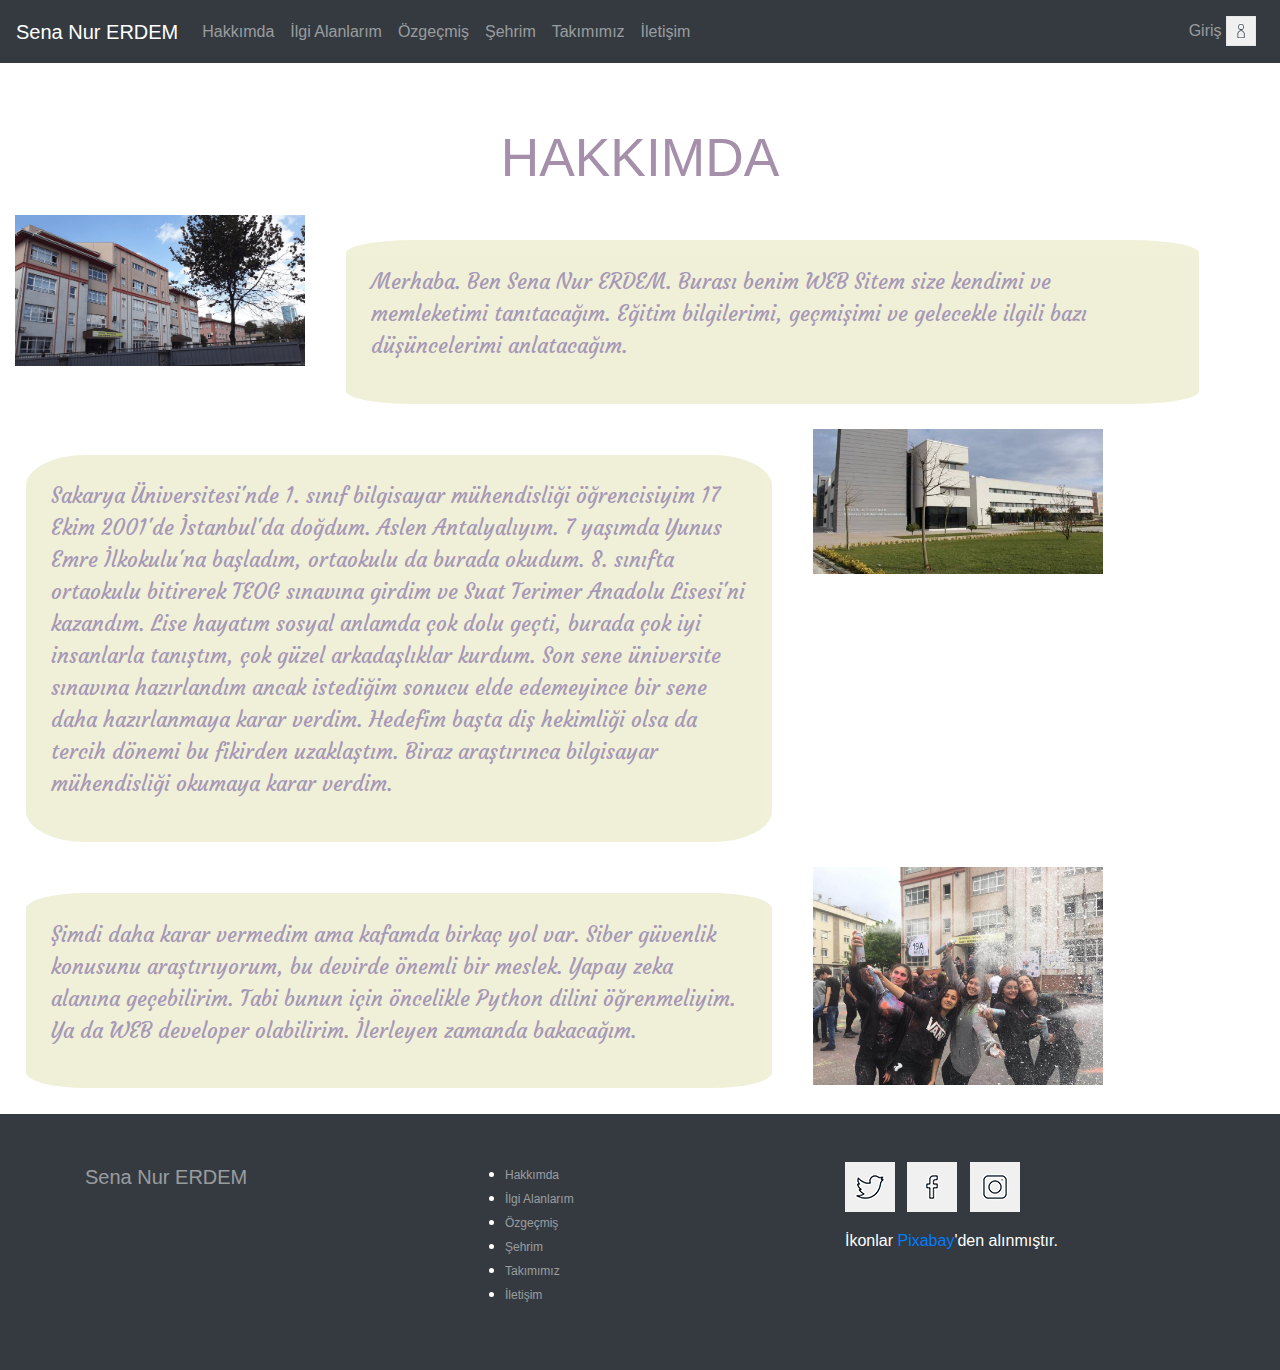
<file: index.html>
<!DOCTYPE html>
<html lang="tr">

    <head>
        <meta charset="utf-8">
        <meta name="viewport" content="width=device-width, initial-scale=1, shrink-to-fit=no">
        <link rel="stylesheet" type="text/css" href="css/bootstrap.min.css">
        <link rel="stylesheet" type="text/css" href="css/stilim.css">
        
        <title>Anasayfa(Hakkımda)</title>
    </head>
    <body>
        <nav class="navbar navbar-expand-md navbar-dark bg-dark">
            <a class="navbar-brand" href="#">
                Sena Nur ERDEM </img>
            </a>
            <button class="navbar-toggler" type="button" data-toggle="collapse" data-target="#navbarSupportedContent" aria-controls="navbarSupportedContent" aria-expanded="false" aria-label="Toggle navigation">
                <span class="navbar-toggler-icon"></span>
            </button>
          
            <div class="collapse navbar-collapse" id="navbarSupportedContent">
                <ul class="navbar-nav mr-auto">
                    
                    <li class="nav-item">
                        <a class="nav-link" href="index.html">Hakkımda<span class="sr-only" >(current)</span></a>
                    </li>
                    <li class="nav-item">
                        <a class="nav-link" href="ilgi-alanlarim.html">İlgi Alanlarım</a>
                      </li>
                    <li class="nav-item">
                        <a class="nav-link" href="ozgecmis.html">Özgeçmiş</a>
                    </li>
                    <li class="nav-item">
                        <a class="nav-link" href="sehrim.html">Şehrim</a>
                    </li>
                    <li class="nav-item">
                        <a class="nav-link" href="takimimiz.html">Takımımız</a>
                    </li>
                    <li class="nav-item">
                        <a class="nav-link" href="iletisim.html">İletişim</a>
                    </li>
                </ul>
                <ul class="navbar-nav justify-content-end">
                    <li class="nav-item">
                        <a class="nav-link" href="index.php">Giriş  <img src="image/GirisYapmamis.png" width="30px" alt=""></a>
                    </li>
                </ul>
            </div>
        </nav>

        <div class="hakkimda-arka container-fluid">
            <div class="row">
                <div id="" class="col-md-12">
                    <h1 class="hakkimdaBaslik">HAKKIMDA</h1>
                </div>
            </div>
            <div class="row iletisim-yazi hakkimda-div">
                <div class="col-md-3">
                    <a href="https://suatterimer.meb.k12.tr"><img src="image/lise.png" alt=""></a>
                </div>
                <div class="col-md-8 hakkimda-divleri sagayasla">
                    <p>
                        Merhaba. Ben Sena Nur ERDEM. Burası benim WEB Sitem size kendimi ve memleketimi tanıtacağım. Eğitim bilgilerimi, geçmişimi ve gelecekle ilgili bazı düşüncelerimi anlatacağım.
                    </p>
                </div>
            </div>
            <div class="row iletisim-yazi">
                <div class="col-md-7 hakkimda-divleri">
                    <p>
                        Sakarya Üniversitesi'nde 1. sınıf bilgisayar mühendisliği öğrencisiyim 17 Ekim 2001'de İstanbul'da doğdum. Aslen Antalyalıyım. 7 yaşımda Yunus Emre İlkokulu'na başladım, ortaokulu da burada okudum. 8. sınıfta ortaokulu bitirerek TEOG sınavına girdim ve Suat Terimer Anadolu Lisesi'ni kazandım. Lise hayatım sosyal anlamda çok dolu geçti, burada çok iyi insanlarla tanıştım, çok güzel arkadaşlıklar kurdum. Son sene üniversite sınavına hazırlandım ancak istediğim sonucu elde edemeyince bir sene daha hazırlanmaya karar verdim. Hedefim başta diş hekimliği olsa da tercih dönemi bu fikirden uzaklaştım. Biraz araştırınca bilgisayar mühendisliği okumaya karar verdim.
                    </p>
                </div>
                <div class="col-md-3 sagayasla">
                    <a href="https://cs.sakarya.edu.tr"><img src="image/uni.jpg" alt=""></a>
                </div>
            </div>
            <div class="row iletisim-yazi ">
                <div class="col-md-7 hakkimda-divleri">
                    <p>
                        Şimdi daha karar vermedim ama kafamda birkaç yol var. Siber güvenlik konusunu araştırıyorum, bu devirde önemli bir meslek. Yapay zeka alanına geçebilirim. Tabi bunun için öncelikle Python dilini öğrenmeliyim. Ya da WEB developer olabilirim. İlerleyen zamanda bakacağım.
                    </p>
                </div>
                <div class="col-md-3">
                    <img src="image/veda.jpg" alt=""></a>
                </div>
            </div>
        </div>
        <footer class="bg-dark py-5 align-bottom">
            <div class="container text-white">
                <div class="row">
                    <div class="col-md-4"><a class="footer-logo" href="index.html">Sena Nur ERDEM</a>
                    </div>
                    <div class="col-md-4">
                        <ul >
                            <li ><a class="footer-text" href="index.html">Hakkımda</a></li>
                            <li>
                                <a class="footer-text" href="ilgi-alanlarim.html"
                                  >İlgi Alanlarım</a
                                >
                              </li>
                            <li ><a class="footer-text" href="ozgecmis.html">Özgeçmiş</a></li>
                            <li ><a class="footer-text" href="sehrim.html">Şehrim</a></li>
                            <li ><a class="footer-text" href="takimimiz.html">Takımımız</a></li>
                            <li ><a class="footer-text" href="iletisim.html">İletişim</a></li>
                        </ul>
                    </div>
                    <div class="col-md-4">
                        <ul class="list-inline">
                            <li class="list-inline-item"><a target="_blank" href="https://twitter.com/_senaaerdem"><img src="image/twitter.png" alt=""></a></li>
                            <li class="list-inline-item"><a target="_blank" href="#"><img src="image/facebook.png" alt=""></a></li>
                            <li class="list-inline-item"><a target="_blank" href="https://www.instagram.com/_ssenaerdem/"><img src="image/instagram.png" alt=""></a></li>
                        </ul>
                        <p> İkonlar <a href="https://pixabay.com/tr/?utm_source=link-attribution&amp;utm_medium=referral&amp;utm_campaign=image&amp;utm_content=2935373">Pixabay</a>'den alınmıştır.</p>
                    </div>
                </div>
            </div>
        </footer>
        <script src="js/jquery-3.4.1.slim.min.js"></script>
        <script src="js/popper.min.js"></script>
        <script src="js/bootstrap.min.js"></script>
    </body>
</html>
</file>
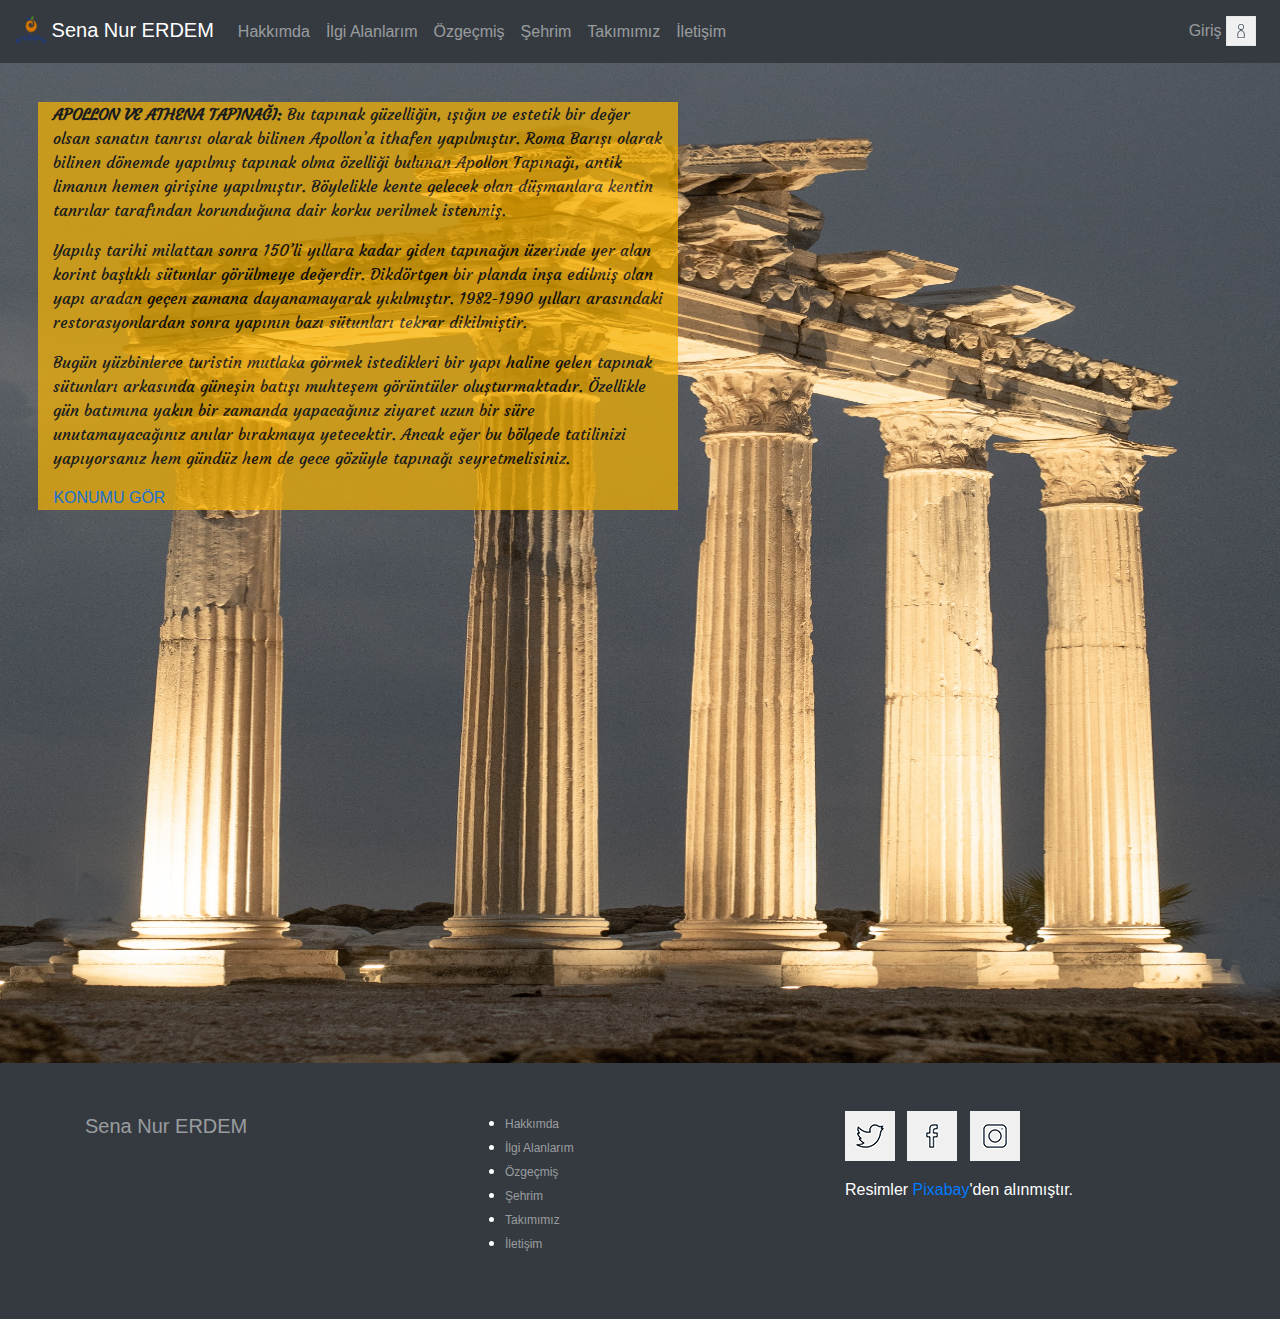
<file: apollon.html>
<!DOCTYPE html>
<html lang="tr">
  <head>
    <meta charset="utf-8" />
    <meta
      name="viewport"
      content="width=device-width, initial-scale=1, shrink-to-fit=no"
    />
    <link rel="stylesheet" type="text/css" href="bootstrap.min.css" />
    <link rel="stylesheet" type="text/css" href="stilim.css" />

    <script src="jquery-3.4.1.slim.min.js"></script>
    <script src="popper.min.js"></script>
    <script src="bootstrap.min.js"></script>

    <title>Apollon</title>
  </head>
  <body>
    <nav class="navbar navbar-expand-lg navbar-dark bg-dark">
      <a class="navbar-brand" href="#">
        <img
          src="LogoSehir.png"
          width="30"
          height="30"
          class="d-inline-block align-top"
          alt=""
        />
        Sena Nur ERDEM
      </a>
      <button
        class="navbar-toggler"
        type="button"
        data-toggle="collapse"
        data-target="#navbarSupportedContent"
        aria-controls="navbarSupportedContent"
        aria-expanded="false"
        aria-label="Toggle navigation"
      >
        <span class="navbar-toggler-icon"></span>
      </button>

      <div class="collapse navbar-collapse" id="navbarSupportedContent">
        <ul class="navbar-nav mr-auto">
          <li class="nav-item">
            <a class="nav-link" href="index.html">Hakkımda</a>
          </li>
          <li class="nav-item">
            <a class="nav-link" href="ilgi-alanlarim.html">İlgi Alanlarım</a>
          </li>
          <li class="nav-item">
            <a class="nav-link" href="ozgecmis.html">Özgeçmiş</a>
          </li>
          <li class="nav-item">
            <a class="nav-link" href="sehrim.html">Şehrim</a>
          </li>
          <li class="nav-item">
            <a class="nav-link" href="takimimiz.html">Takımımız</a>
          </li>
          <li class="nav-item">
            <a class="nav-link" href="iletisim.html"
              >İletişim<span class="sr-only">(current)</span></a
            >
          </li>
        </ul>
        <ul class="navbar-nav justify-content-end">
          <li class="nav-item">
            <a class="nav-link" href="index.php"
              >Giriş <img src="GirisYapmamis.png" width="30px" alt=""
            /></a>
          </li>
        </ul>
      </div>
    </nav>
    <section>
      <div class="container-fluid apollon-arka">
        <div class="row row-yukseklik">
          <div class="col-lg-6 miras-div">
            <p class="iletisim-yazi">
              <b>APOLLON VE ATHENA TAPINAĞI:</b> Bu tapınak güzelliğin, ışığın
              ve estetik bir değer olsan sanatın tanrısı olarak bilinen
              Apollon’a ithafen yapılmıştır. Roma Barışı olarak bilinen dönemde
              yapılmış tapınak olma özelliği bulunan Apollon Tapınağı, antik
              limanın hemen girişine yapılmıştır. Böylelikle kente gelecek olan
              düşmanlara kentin tanrılar tarafından korunduğuna dair korku
              verilmek istenmiş.
            </p>
            <p class="iletisim-yazi">
              Yapılış tarihi milattan sonra 150’li yıllara kadar giden tapınağın
              üzerinde yer alan korint başlıklı sütunlar görülmeye değerdir.
              Dikdörtgen bir planda inşa edilmiş olan yapı aradan geçen zamana
              dayanamayarak yıkılmıştır. 1982-1990 yılları arasındaki
              restorasyonlardan sonra yapının bazı sütunları tekrar dikilmiştir.
            </p>
            <p class="iletisim-yazi">
              Bugün yüzbinlerce turistin mutlaka görmek istedikleri bir yapı
              haline gelen tapınak sütunları arkasında güneşin batışı muhteşem
              görüntüler oluşturmaktadır. Özellikle gün batımına yakın bir
              zamanda yapacağınız ziyaret uzun bir süre unutamayacağınız anılar
              bırakmaya yetecektir. Ancak eğer bu bölgede tatilinizi
              yapıyorsanız hem gündüz hem de gece gözüyle tapınağı
              seyretmelisiniz.
            </p>
            <a
              href="https://www.google.com/maps/place/Apollon+Tapınağı/@36.7641313,31.3865802,17z/data=!3m1!4b1!4m5!3m4!1s0x14c3593458bc0a2b:0x7499a7d92c431062!8m2!3d36.7641313!4d31.3865802?hl=tr"
              >KONUMU GÖR</a
            >
          </div>
        </div>
      </div>
    </section>
    <section>
      <footer class="bg-dark py-5">
        <div class="container text-white">
          <div class="row">
            <div class="col-md-4">
              <a class="footer-logo" href="index.html">Sena Nur ERDEM</a>
            </div>
            <div class="col-md-4">
              <ul>
                <li><a class="footer-text" href="index.html">Hakkımda</a></li>
                <li>
                  <a class="footer-text" href="ilgi-alanlarim.html"
                    >İlgi Alanlarım</a
                  >
                </li>
                <li>
                  <a class="footer-text" href="ozgecmis.html">Özgeçmiş</a>
                </li>
                <li><a class="footer-text" href="sehrim.html">Şehrim</a></li>
                <li>
                  <a class="footer-text" href="takimimiz.html">Takımımız</a>
                </li>
                <li>
                  <a class="footer-text" href="iletisim.html">İletişim</a>
                </li>
              </ul>
            </div>
            <div class="col-md-4">
              <ul class="list-inline">
                <li class="list-inline-item">
                  <a target="_blank" href="https://twitter.com/_senaaerdem"
                    ><img src="twitter.png" alt=""
                  /></a>
                </li>
                <li class="list-inline-item">
                  <a target="_blank" href="#"
                    ><img src="facebook.png" alt=""
                  /></a>
                </li>
                <li class="list-inline-item">
                  <a
                    target="_blank"
                    href="https://www.instagram.com/_ssenaerdem/"
                    ><img src="instagram.png" alt=""
                  /></a>
                </li>
              </ul>
              <p>
                Resimler
                <a
                  href="https://pixabay.com/tr/?utm_source=link-attribution&amp;utm_medium=referral&amp;utm_campaign=image&amp;utm_content=2935373"
                  >Pixabay</a
                >'den alınmıştır.
              </p>
            </div>
          </div>
        </div>
      </footer>
    </section>
    <script src="jquery-3.4.1.slim.min.js"></script>
    <script src="popper.min.js"></script>
    <script src="bootstrap.min.js"></script>
  </body>
</html>
</file>
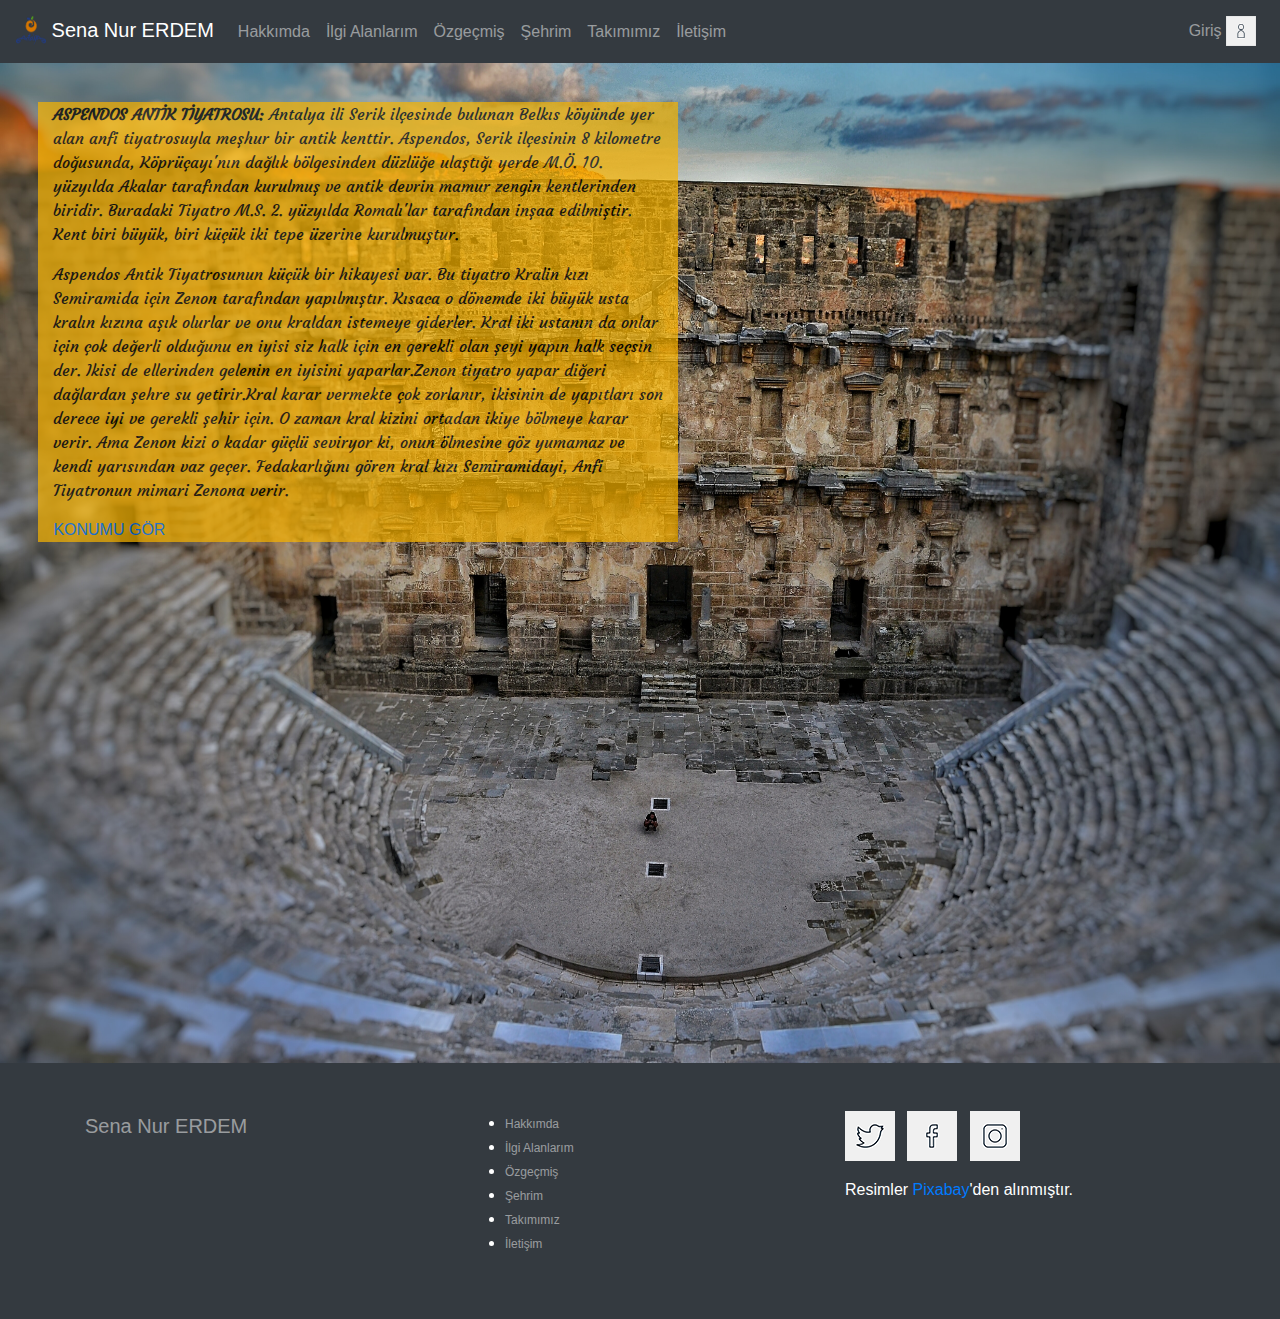
<file: aspendos.html>
<!DOCTYPE html>
<html lang="tr">
  <head>
    <meta charset="utf-8" />
    <meta
      name="viewport"
      content="width=device-width, initial-scale=1, shrink-to-fit=no"
    />
    <link rel="stylesheet" type="text/css" href="css/bootstrap.min.css" />
    <link rel="stylesheet" type="text/css" href="css/stilim.css" />

    <script src="js/jquery-3.4.1.slim.min.js"></script>
    <script src="js/popper.min.js"></script>
    <script src="js/bootstrap.min.js"></script>

    <title>Aspendos</title>
  </head>
  <body>
    <nav class="navbar navbar-expand-lg navbar-dark bg-dark">
      <a class="navbar-brand" href="#">
        <img
          src="image/LogoSehir.png"
          width="30"
          height="30"
          class="d-inline-block align-top"
          alt=""
        />
        Sena Nur ERDEM
      </a>
      <button
        class="navbar-toggler"
        type="button"
        data-toggle="collapse"
        data-target="#navbarSupportedContent"
        aria-controls="navbarSupportedContent"
        aria-expanded="false"
        aria-label="Toggle navigation"
      >
        <span class="navbar-toggler-icon"></span>
      </button>

      <div class="collapse navbar-collapse" id="navbarSupportedContent">
        <ul class="navbar-nav mr-auto">
          <li class="nav-item">
            <a class="nav-link" href="index.html">Hakkımda</a>
          </li>
          <li class="nav-item">
            <a class="nav-link" href="ilgi-alanlarim.html">İlgi Alanlarım</a>
          </li>
          <li class="nav-item">
            <a class="nav-link" href="ozgecmis.html">Özgeçmiş</a>
          </li>
          <li class="nav-item">
            <a class="nav-link" href="sehrim.html">Şehrim</a>
          </li>
          <li class="nav-item">
            <a class="nav-link" href="takimimiz.html">Takımımız</a>
          </li>
          <li class="nav-item">
            <a class="nav-link" href="iletisim.html"
              >İletişim<span class="sr-only">(current)</span></a
            >
          </li>
        </ul>
        <ul class="navbar-nav justify-content-end">
          <li class="nav-item">
            <a class="nav-link" href="index.php"
              >Giriş <img src="image/GirisYapmamis.png" width="30px" alt=""
            /></a>
          </li>
        </ul>
      </div>
    </nav>
    <section>
      <div class="container-fluid aspendos-arka">
        <div class="row row-yukseklik">
          <div class="col-lg-6 miras-div">
            <p class="iletisim-yazi">
              <b>ASPENDOS ANTİK TİYATROSU:</b> Antalya ili Serik ilçesinde
              bulunan Belkıs köyünde yer alan anfi tiyatrosuyla meşhur bir antik
              kenttir. Aspendos, Serik ilçesinin 8 kilometre doğusunda,
              Köprüçayı'nın dağlık bölgesinden düzlüğe ulaştığı yerde M.Ö. 10.
              yüzyılda Akalar tarafından kurulmuş ve antik devrin mamur zengin
              kentlerinden biridir. Buradaki Tiyatro M.S. 2. yüzyılda Romalı'lar
              tarafından inşaa edilmiştir. Kent biri büyük, biri küçük iki tepe
              üzerine kurulmuştur.
            </p>
            <p class="iletisim-yazi">
              Aspendos Antik Tiyatrosunun küçük bir hikayesi var. Bu tiyatro
              Kralin kızı Semiramida için Zenon tarafından yapılmıştır. Kısaca o
              dönemde iki büyük usta kralın kızına aşık olurlar ve onu kraldan
              istemeye giderler. Kral iki ustanın da onlar için çok değerli
              olduğunu en iyisi siz halk için en gerekli olan şeyi yapın halk
              seçsin der. Ikisi de ellerinden gelenin en iyisini yaparlar.Zenon
              tiyatro yapar diğeri dağlardan şehre su getirir.Kral karar
              vermekte çok zorlanır, ikisinin de yapıtları son derece iyi ve
              gerekli şehir için. O zaman kral kizini ortadan ikiye bölmeye
              karar verir. Ama Zenon kizi o kadar güçlü seviryor ki, onun
              ölmesine göz yumamaz ve kendi yarısından vaz geçer. Fedakarlığını
              gören kral kızı Semiramidayi, Anfi Tiyatronun mimari Zenona verir.
            </p>
            <a
              href="https://www.google.com/maps/place/Aspendos+Antik+Tiyatro/@36.9388926,31.1725045,17z/data=!3m1!4b1!4m5!3m4!1s0x14c49e7638f76edd:0x82aaad9ddfd636b6!8m2!3d36.9388926!4d31.1725045?hl=tr"
              >KONUMU GÖR</a
            >
          </div>
        </div>
      </div>
    </section>
    <section>
      <footer class="bg-dark py-5">
        <div class="container text-white">
          <div class="row">
            <div class="col-md-4">
              <a class="footer-logo" href="index.html">Sena Nur ERDEM</a>
            </div>
            <div class="col-md-4">
              <ul>
                <li><a class="footer-text" href="index.html">Hakkımda</a></li>
                <li>
                  <a class="footer-text" href="ilgi-alanlarim.html"
                    >İlgi Alanlarım</a
                  >
                </li>
                <li>
                  <a class="footer-text" href="ozgecmis.html">Özgeçmiş</a>
                </li>
                <li><a class="footer-text" href="sehrim.html">Şehrim</a></li>
                <li>
                  <a class="footer-text" href="takimimiz.html">Takımımız</a>
                </li>
                <li>
                  <a class="footer-text" href="iletisim.html">İletişim</a>
                </li>
              </ul>
            </div>
            <div class="col-md-4">
              <ul class="list-inline">
                <li class="list-inline-item">
                  <a target="_blank" href="https://twitter.com/_senaaerdem"
                    ><img src="image/twitter.png" alt=""
                  /></a>
                </li>
                <li class="list-inline-item">
                  <a target="_blank" href="#"
                    ><img src="image/facebook.png" alt=""
                  /></a>
                </li>
                <li class="list-inline-item">
                  <a
                    target="_blank"
                    href="https://www.instagram.com/_ssenaerdem/"
                    ><img src="image/instagram.png" alt=""
                  /></a>
                </li>
              </ul>
              <p>
                Resimler
                <a
                  href="https://pixabay.com/tr/?utm_source=link-attribution&amp;utm_medium=referral&amp;utm_campaign=image&amp;utm_content=2935373"
                  >Pixabay</a
                >'den alınmıştır.
              </p>
            </div>
          </div>
        </div>
      </footer>
    </section>
    <script src="js/jquery-3.4.1.slim.min.js"></script>
    <script src="js/popper.min.js"></script>
    <script src="js/bootstrap.min.js"></script>
  </body>
</html>
</file>
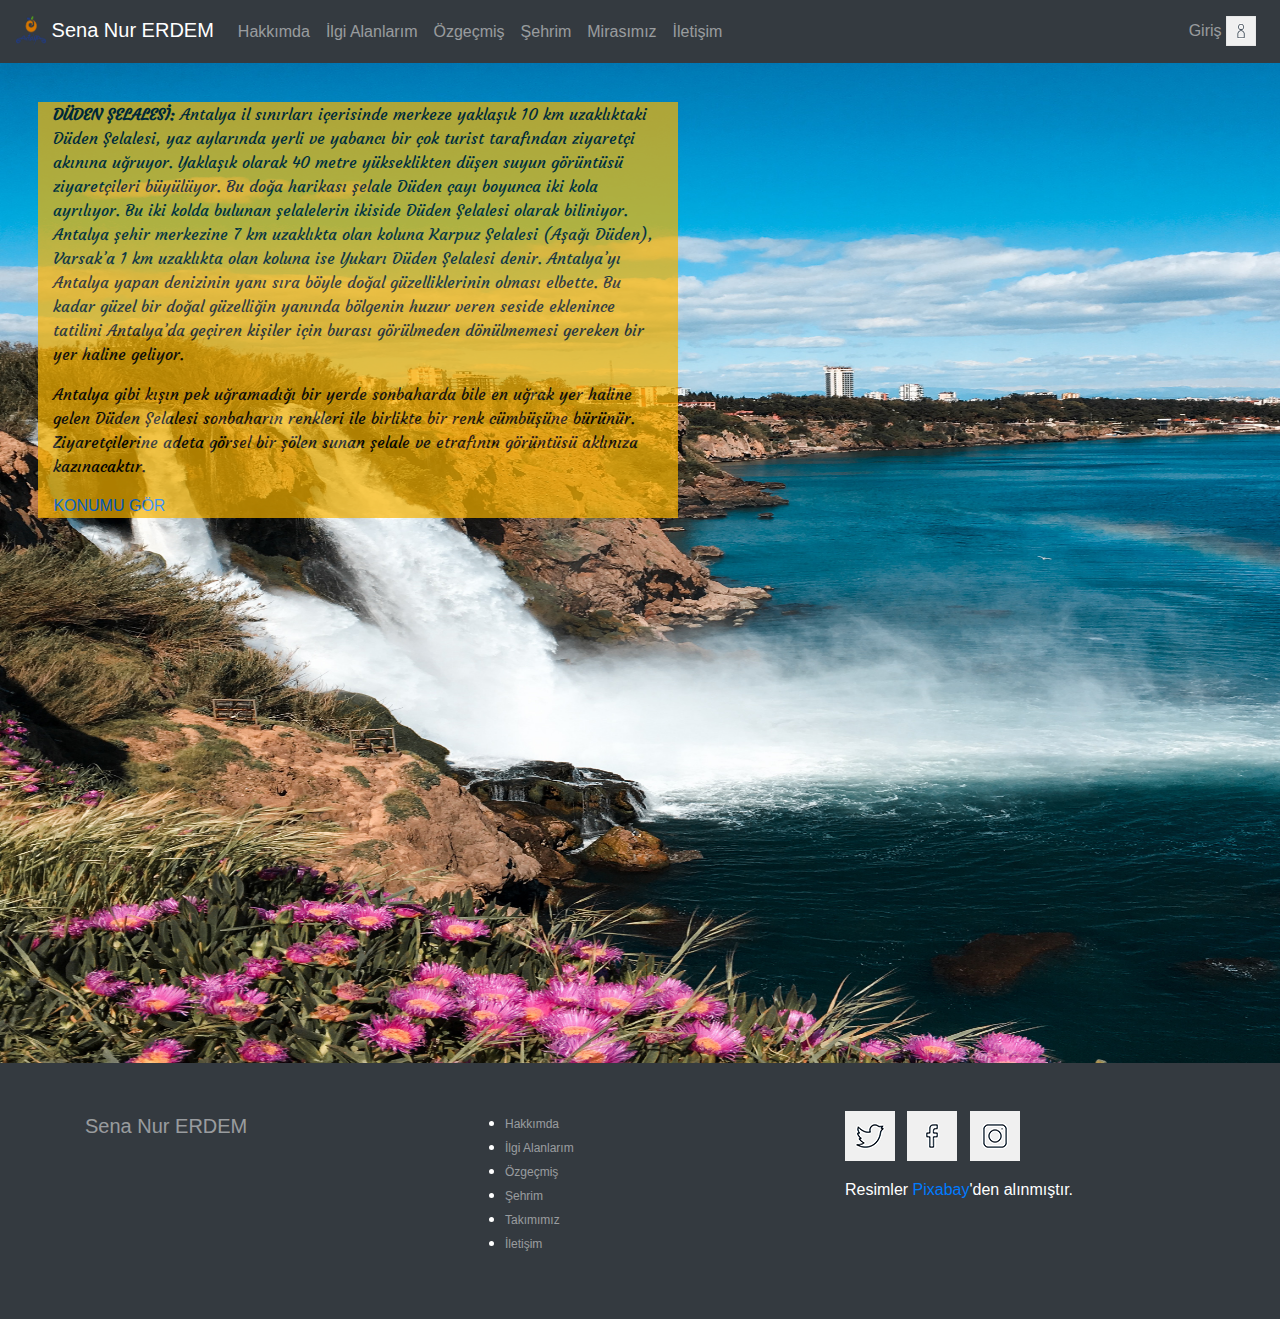
<file: duden.html>
<!DOCTYPE html>
<html lang="tr">
  <head>
    <meta charset="utf-8" />
    <meta
      name="viewport"
      content="width=device-width, initial-scale=1, shrink-to-fit=no"
    />
    <link rel="stylesheet" type="text/css" href="bootstrap.min.css" />
    <link rel="stylesheet" type="text/css" href="stilim.css" />

    <script src="jquery-3.4.1.slim.min.js"></script>
    <script src="popper.min.js"></script>
    <script src="bootstrap.min.js"></script>

    <title>Düden Şelalesi</title>
  </head>
  <body>
    <nav class="navbar navbar-expand-lg navbar-dark bg-dark">
      <a class="navbar-brand" href="#">
        <img
          src="LogoSehir.png"
          width="30"
          height="30"
          class="d-inline-block align-top"
          alt=""
        />
        Sena Nur ERDEM
      </a>
      <button
        class="navbar-toggler"
        type="button"
        data-toggle="collapse"
        data-target="#navbarSupportedContent"
        aria-controls="navbarSupportedContent"
        aria-expanded="false"
        aria-label="Toggle navigation"
      >
        <span class="navbar-toggler-icon"></span>
      </button>

      <div class="collapse navbar-collapse" id="navbarSupportedContent">
        <ul class="navbar-nav mr-auto">
          <li class="nav-item">
            <a class="nav-link" href="index.html">Hakkımda</a>
          </li>
          <li class="nav-item">
            <a class="nav-link" href="ilgi-alanlarim.html">İlgi Alanlarım</a>
          </li>
          <li class="nav-item">
            <a class="nav-link" href="ozgecmis.html">Özgeçmiş</a>
          </li>
          <li class="nav-item">
            <a class="nav-link" href="sehrim.html">Şehrim</a>
          </li>
          <li class="nav-item">
            <a class="nav-link" href="mirasimiz.html">Mirasımız</a>
          </li>
          <li class="nav-item">
            <a class="nav-link" href="iletisim.html"
              >İletişim<span class="sr-only">(current)</span></a
            >
          </li>
        </ul>
        <ul class="navbar-nav justify-content-end">
          <li class="nav-item">
            <a class="nav-link" href="index.php"
              >Giriş <img src="GirisYapmamis.png" width="30px" alt=""
            /></a>
          </li>
        </ul>
      </div>
    </nav>
    <section>
      <div class="container-fluid duden-arka">
        <div class="row row-yukseklik">
          <div class="col-lg-6 miras-div">
            <p class="tarih-yazi">
              <b>DÜDEN ŞELALESİ: </b>Antalya il sınırları içerisinde merkeze
              yaklaşık 10 km uzaklıktaki Düden Şelalesi, yaz aylarında yerli ve
              yabancı bir çok turist tarafından ziyaretçi akınına uğruyor.
              Yaklaşık olarak 40 metre yükseklikten düşen suyun görüntüsü
              ziyaretçileri büyülüyor. Bu doğa harikası şelale Düden çayı
              boyunca iki kola ayrılıyor. Bu iki kolda bulunan şelalelerin
              ikiside Düden Şelalesi olarak biliniyor. Antalya şehir merkezine 7
              km uzaklıkta olan koluna Karpuz Şelalesi (Aşağı Düden), Varsak’a 1
              km uzaklıkta olan koluna ise Yukarı Düden Şelalesi denir.
              Antalya’yı Antalya yapan denizinin yanı sıra böyle doğal
              güzelliklerinin olması elbette. Bu kadar güzel bir doğal
              güzelliğin yanında bölgenin huzur veren seside eklenince tatilini
              Antalya’da geçiren kişiler için burası görülmeden dönülmemesi
              gereken bir yer haline geliyor.
            </p>
            <p class="tarih-yazi">
              Antalya gibi kışın pek uğramadığı bir yerde sonbaharda bile en
              uğrak yer haline gelen Düden Şelalesi sonbaharın renkleri ile
              birlikte bir renk cümbüşüne bürünür. Ziyaretçilerine adeta görsel
              bir şölen sunan şelale ve etrafının görüntüsü aklınıza
              kazınacaktır.
            </p>
            <a
              href="https://www.google.com/maps/place/Düden+Şelalesi/@36.9635466,30.6567318,12z/data=!4m9!1m2!2m1!1zRMOcREVOIMWeRUxBTEVTxLA!3m5!1s0x14c38609ce7b71bb:0x72b76ecab61aa788!8m2!3d36.9635466!4d30.7267696!15sChFEw5xERU4gxZ5FTEFMRVPEsFoSIhBkw7xkZW4gxZ9lbGFsZXNpkgESdG91cmlzdF9hdHRyYWN0aW9u?hl=tr"
              >KONUMU GÖR</a
            >
          </div>
        </div>
      </div>
    </section>
    <section>
      <footer class="bg-dark py-5">
        <div class="container text-white">
          <div class="row">
            <div class="col-md-4">
              <a class="footer-logo" href="index.html">Sena Nur ERDEM</a>
            </div>
            <div class="col-md-4">
              <ul>
                <li><a class="footer-text" href="index.html">Hakkımda</a></li>
                <li>
                  <a class="footer-text" href="ilgi-alanlarim.html"
                    >İlgi Alanlarım</a
                  >
                </li>
                <li>
                  <a class="footer-text" href="ozgecmis.html">Özgeçmiş</a>
                </li>
                <li><a class="footer-text" href="sehrim.html">Şehrim</a></li>
                <li>
                  <a class="footer-text" href="takimimiz.html">Takımımız</a>
                </li>
                <li>
                  <a class="footer-text" href="iletisim.html">İletişim</a>
                </li>
              </ul>
            </div>
            <div class="col-md-4">
              <ul class="list-inline">
                <li class="list-inline-item">
                  <a target="_blank" href="https://twitter.com/_senaaerdem"
                    ><img src="twitter.png" alt=""
                  /></a>
                </li>
                <li class="list-inline-item">
                  <a target="_blank" href="#"
                    ><img src="facebook.png" alt=""
                  /></a>
                </li>
                <li class="list-inline-item">
                  <a
                    target="_blank"
                    href="https://www.instagram.com/_ssenaerdem/"
                    ><img src="instagram.png" alt=""
                  /></a>
                </li>
              </ul>
              <p>
                Resimler
                <a
                  href="https://pixabay.com/tr/?utm_source=link-attribution&amp;utm_medium=referral&amp;utm_campaign=image&amp;utm_content=2935373"
                  >Pixabay</a
                >'den alınmıştır.
              </p>
            </div>
          </div>
        </div>
      </footer>
    </section>
    <script src="jquery-3.4.1.slim.min.js"></script>
    <script src="popper.min.js"></script>
    <script src="bootstrap.min.js"></script>
  </body>
</html>
</file>
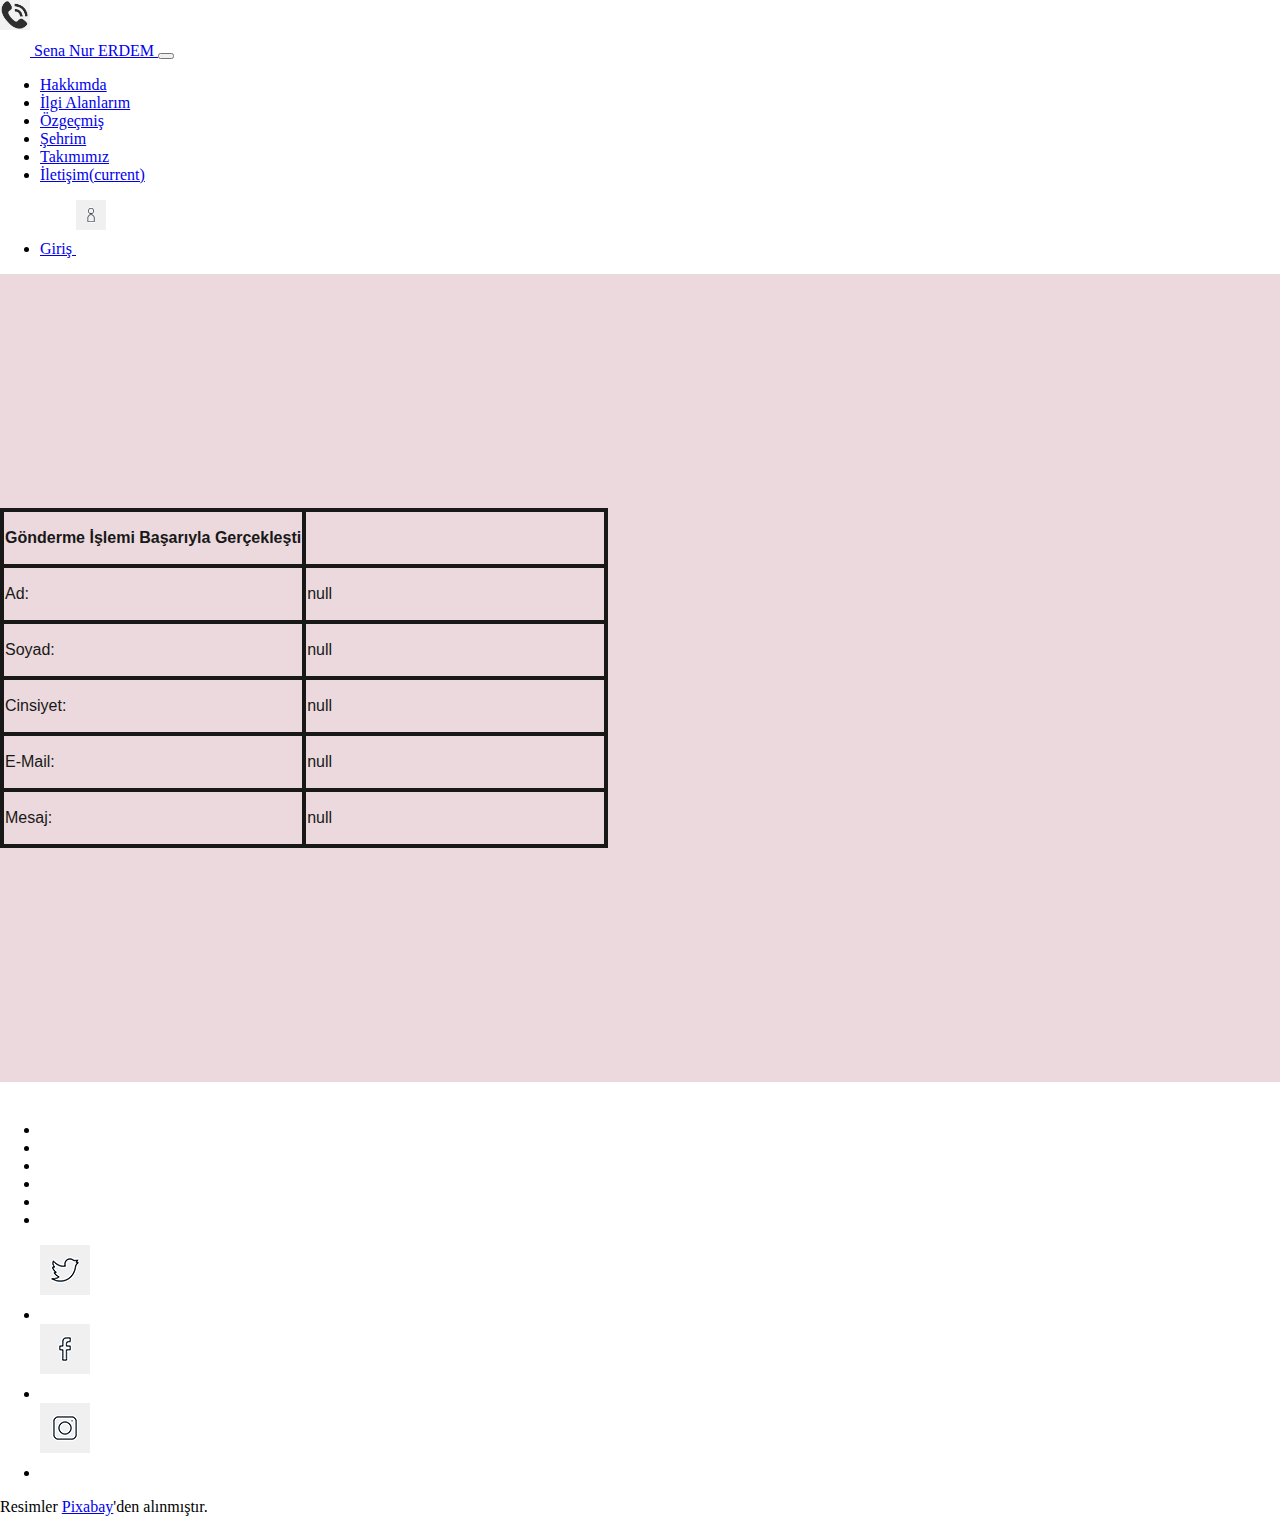
<file: iletisim-kontrol.html>
<!DOCTYPE html>
<html lang="en">
  <head>
    <meta name="viewport" content="width=device-width" />
    <meta name="viewport" content="height=device-height" />
    <meta name="viewport" content="user-scalable=yes " />
    <meta name="viewport" content="maximum-scale=1.0  " />
    <meta name="viewport" content="minimum-scale=1.0 " />
    <meta charset="utf-8" />
    <meta name="viewport" content="width=device-width, initial-scale=1" />
    <link
      href="https://cdn.jsdelivr.net/npm/bootstrap@5.1.3/dist/css/bootstrap.min.css"
      rel="stylesheet"
      integrity="sha384-1BmE4kWBq78iYhFldvKuhfTAU6auU8tT94WrHftjDbrCEXSU1oBoqyl2QvZ6jIW3"
      crossorigin="anonymous"
    />

    <link
      href="https://fonts.googleapis.com/css2?family=Raleway:ital,wght@0,300;1,300&display=swap"
      rel="stylesheet"
    />
    <link rel="stylesheet" type="text/css" href="stilim.css" />

    <title>İletisim kontrol</title>
  </head>

  <body class="ilet">
    <nav class="navbar navbar-expand-md navbar-dark bg-dark">
      <a class="navbar-brand" href="#">
        <img
          src="LogoIletisim.png"
          width="30"
          height="30"
          class="d-inline-block align-top"
          alt=""
        />
        Sena Nur ERDEM
      </a>
      <button
        class="navbar-toggler"
        type="button"
        data-toggle="collapse"
        data-target="#navbarSupportedContent"
        aria-controls="navbarSupportedContent"
        aria-expanded="false"
        aria-label="Toggle navigation"
      >
        <span class="navbar-toggler-icon"></span>
      </button>

      <div class="collapse navbar-collapse" id="navbarSupportedContent">
        <ul class="navbar-nav mr-auto">
          <li class="nav-item">
            <a class="nav-link" href="index.html">Hakkımda</a>
          </li>
          <li class="nav-item">
            <a class="nav-link" href="ilgi-alanlarim.html">İlgi Alanlarım</a>
          </li>
          <li class="nav-item">
            <a class="nav-link" href="ozgecmis.html">Özgeçmiş</a>
          </li>
          <li class="nav-item">
            <a class="nav-link" href="sehrim.html">Şehrim</a>
          </li>
          <li class="nav-item">
            <a class="nav-link" href="takimimiz.html">Takımımız</a>
          </li>
          <li class="nav-item">
            <a class="nav-link" href="iletisim.html"
              >İletişim<span class="sr-only">(current)</span></a
            >
          </li>
        </ul>
        <ul class="navbar-nav justify-content-end">
          <li class="nav-item">
            <a class="nav-link" href="index.php"
              >Giriş <img src="GirisYapmamis.png" width="30px" alt=""
            /></a>
          </li>
        </ul>
      </div>
    </nav>

    <main class="iletisim">
      <br /><br /><br /><br /><br /><br /><br /><br /><br /><br /><br /><br /><br />

      <div class="container">
        <div class="row">
          <script type="text/javascript">
            function getParameterByName(name, url) {
              if (!url) url = window.location.href;
              name = name.replace(/[\[\]]/g, "\\$&");
              var regex = new RegExp("[?&]" + name + "(=([^&#]*)|&|#|$)"),
                results = regex.exec(url);
              if (!results) return null;
              if (!results[2]) return "";
              return decodeURIComponent(results[2].replace(/\+/g, " "));
            }

            var name = getParameterByName("name");
            var surname = getParameterByName("surname");
            var yas = getParameterByName("yas");
            var cinsiyet = getParameterByName("cinsiyet");
            var email = getParameterByName("email");
            var message = getParameterByName("message");
          </script>

          <table class="table">
            <thead class="table">
              <tr>
                <th>Gönderme İşlemi Başarıyla Gerçekleşti</th>
              </tr>
            </thead>

            <tbody>
              <tr>
                <td>Ad:</td>
                <td>
                  <script>
                    document.write(name);
                  </script>
                </td>
              </tr>
              <tr>
                <td>Soyad:</td>
                <td>
                  <script>
                    document.write(surname);
                  </script>
                </td>
              </tr>

              <tr>
                <td>Cinsiyet:</td>
                <td>
                  <script>
                    document.write(cinsiyet);
                  </script>
                </td>
              </tr>

              <tr>
                <td>E-Mail:</td>
                <td>
                  <script>
                    document.write(email);
                  </script>
                </td>
              </tr>

              <tr>
                <td>Mesaj:</td>
                <td>
                  <script>
                    document.write(message);
                  </script>
                </td>
              </tr>
            </tbody>
          </table>
        </div>
      </div>
      <br /><br /><br /><br /><br /><br /><br /><br /><br /><br /><br /><br /><br />
    </main>

    <footer class="bg-dark py-5 align-bottom">
      <div class="container text-white">
        <div class="row">
          <div class="col-md-4">
            <a class="footer-logo" href="index.html"> Sena Nur ERDEM</a>
          </div>
          <div class="col-md-4">
            <ul>
              <li><a class="footer-text" href="index.html">Hakkımda</a></li>
              <li>
                <a class="footer-text" href="ilgi-alanlarim.html"
                  >İlgi Alanlarım</a
                >
              </li>
              <li><a class="footer-text" href="ozgecmis.html">Özgeçmiş</a></li>
              <li><a class="footer-text" href="sehrim.html">Şehrim</a></li>
              <li>
                <a class="footer-text" href="takimimiz.html">Takımımız</a>
              </li>
              <li><a class="footer-text" href="iletisim.html">İletişim</a></li>
            </ul>
          </div>
          <div class="col-md-4">
            <ul class="list-inline">
              <li class="list-inline-item">
                <a target="_blank" href="https://twitter.com/_senaaerdem"
                  ><img src="twitter.png" alt=""
                /></a>
              </li>
              <li class="list-inline-item">
                <a target="_blank" href="#"
                  ><img src="facebook.png" alt=""
                /></a>
              </li>
              <li class="list-inline-item">
                <a target="_blank" href="https://www.instagram.com/_ssenaerdem/"
                  ><img src="instagram.png" alt=""
                /></a>
              </li>
            </ul>
            <p>
              Resimler
              <a
                href="https://pixabay.com/tr/?utm_source=link-attribution&amp;utm_medium=referral&amp;utm_campaign=image&amp;utm_content=2935373"
                >Pixabay</a
              >'den alınmıştır.
            </p>
          </div>
        </div>
      </div>
    </footer>

    <script
      src="https://cdn.jsdelivr.net/npm/bootstrap@5.1.3/dist/js/bootstrap.bundle.min.js"
      integrity="sha384-ka7Sk0Gln4gmtz2MlQnikT1wXgYsOg+OMhuP+IlRH9sENBO0LRn5q+8nbTov4+1p"
      crossorigin="anonymous"
    ></script>
    <script src="jquery-3.4.1.slim.min.js"></script>
    <script src="popper.min.js"></script>
    <script src="bootstrap.min.js"></script>
    <script src="scriptim.js"></script>
  </body>
</html>
</file>
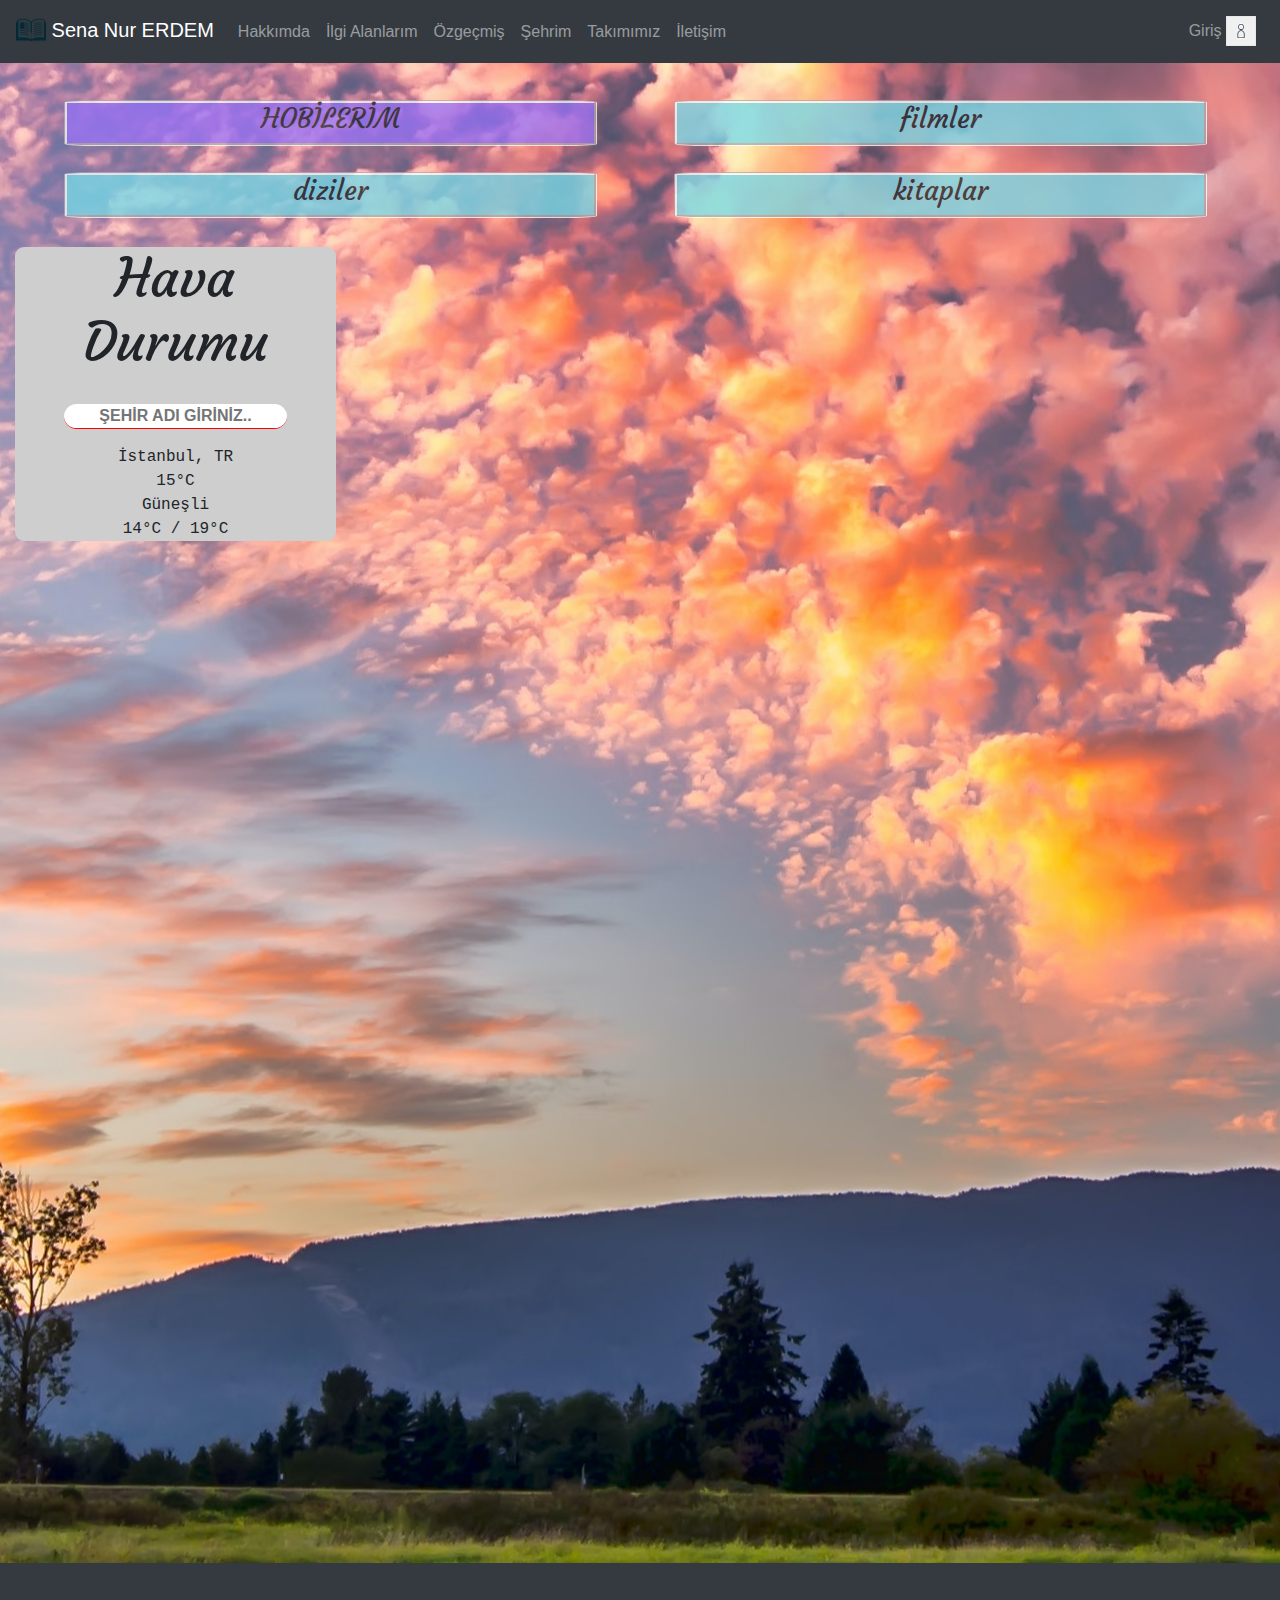
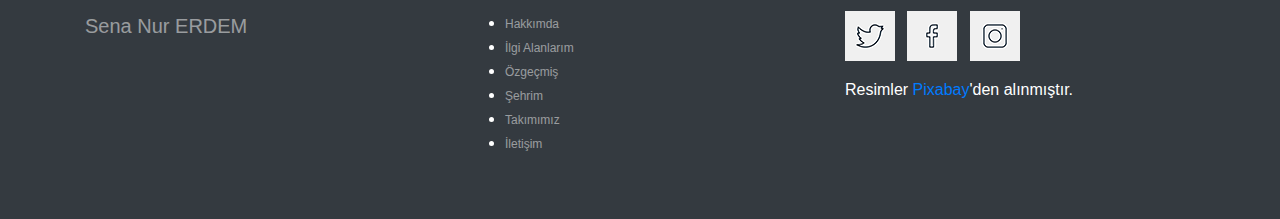
<file: ilgi-alanlarim.html>
<!DOCTYPE html>
<html lang="tr">
  <head>
    <meta charset="utf-8" />
    <meta
      name="viewport"
      content="width=device-width, initial-scale=1, shrink-to-fit=no"
    />
    <link rel="stylesheet" type="text/css" href="css/bootstrap.min.css" />
    <link rel="stylesheet" type="text/css" href="css/stilim.css" />

    <title>İlgi Alanlarım</title>
  </head>
  <body>
    <nav class="navbar navbar-expand-lg navbar-dark bg-dark">
      <a class="navbar-brand" href="#">
        <img
          src="image/pngegg.png"
          width="30"
          height="30"
          class="d-inline-block align-top"
          alt=""
        />
        Sena Nur ERDEM
      </a>
      <button
        class="navbar-toggler"
        type="button"
        data-toggle="collapse"
        data-target="#navbarSupportedContent"
        aria-controls="navbarSupportedContent"
        aria-expanded="false"
        aria-label="Toggle navigation"
      >
        <span class="navbar-toggler-icon"></span>
      </button>

      <div class="collapse navbar-collapse" id="navbarSupportedContent">
        <ul class="navbar-nav mr-auto">
          <li class="nav-item">
            <a class="nav-link" href="index.html">Hakkımda</a>
          </li>
          <li class="nav-item">
            <a class="nav-link" href="ilgi-alanlarim.html">İlgi Alanlarım</a>
          </li>
          <li class="nav-item">
            <a class="nav-link" href="ozgecmis.html">Özgeçmiş</a>
          </li>
          <li class="nav-item">
            <a class="nav-link" href="sehrim.html"
              >Şehrim<span class="sr-only">(current)</span></a
            >
          </li>
          <li class="nav-item">
            <a class="nav-link" href="takimimiz.html">Takımımız</a>
          </li>
          <li class="nav-item">
            <a class="nav-link" href="iletisim.html">İletişim</a>
          </li>
        </ul>
        <ul class="navbar-nav justify-content-end">
          <li class="nav-item">
            <a class="nav-link" href="index.php"
              >Giriş <img src="image/GirisYapmamis.png" width="30px" alt=""
            /></a>
          </li>
        </ul>
      </div>
    </nav>
    <section>
      <div class="container-fluid ilgi-alanlarim-arka-plan">
        <br />
        <div class="row">
          <div
            class="col-lg-5 divAlani2"
            id="genelBilgiK"
            onmouseover="ac('1')"
            onmouseout="kapat('1')"
          >
            <h2>HOBİLERİM</h2>
            <p class="paragraf" id="yazi1">
              Kitap okumayı, film ve dizi izlemeyi çok severim. Bu sayfada en
              sevdiğim film, dizi ve kitapları sizlerle paylaşacağım.
            </p>
          </div>
          <div
            class="col-lg-5 divAlani"
            id="ekonomiK"
            onmouseover="ac('2')"
            onmouseout="kapat('2')"
          >
            <h2 id="ekonomiB">filmler</h2>
            <p class="paragraf" id="yazi2">
              <img src="image/enigma.jpg" alt="" />
              <br />
              <b>THE IMITATION GAME: ENİGMA</b>
              <br />
              II. Dünya Savaşı Nazi Almanyası'nın hâkimiyetinde birden çok
              cephede çok çetin biçimde devam etmektedir. İngiliz İstihbaratı
              tüm yoğun çabalarına ve yüzlerce kişiyi çalıştırmasına rağmen
              Almanların kullandığı Enigma şifreleme sistemini çözmeyi
              başaramamıştır. Almanların çok gizli bir biçimde şifrelediği bu
              yazışmalar, İngilizlere ve müttefiklerine çok ağır kayıplara mal
              olmuştur. Çözüm olarak İngiliz hükümeti Deniz Kuvvetleri
              Komutanlığı çatısı altında ülkenin en iyi şifre çözen beyinlerini
              ve kriptoloji uzmanlarını toplar. Bu isimlerden biri de farklı
              çalışmalarıyla tanınan ve kendi yöntemlerinden ödün vermeyen genç
              profesör Alan Turing'dir. Turing'in ekibe katılması dengeleri alt
              üst edecek ama o güne kadar hiç denememiş büyük çaplı bir
              girişimin de kapısını aralayacaktır. Ünlü İngiliz matematikçi Alan
              Turing'i filmde Benedict Cumberbatch canlandırırken kendisine
              Keira Knightley, Matthew Goode, Rory Kinnear ve Allen Leech eşlik
              ediyor.
              <br />
              <br />
              <img src="image/shutterisland.jpg" alt="" />
              <br />
              <b>SHUTTER ISLAND</b>
              <br />
              Zindan Adası, Martin Scorsese'nin bir çok filmi gibi yine bir
              başyapıt statüsünde. Filmde, Teddy Daniels ve Chuck Aule isimli
              iki polis memurunun, Rachel Solando adlı bir akıl hastasının
              ortadan kaybolması üzerine tehlikeli akıl hastalarının tedavi
              gördüğü Shutter Adası isimli bölgede konuşlanan Ashecliffe
              Hastanesi'ne soruşturma yapmak için gitmesi ve sonradan gelişen
              esrarengiz olaylar aktarılıyor. Burada karşılaştıkları isyan
              tablosu ve çığrından çıkan işler bu davayı gittikçe zora sokacak,
              zamanla rüya ve gerçek arasındaki sınırlar zorlanacaktır. Usta
              yönetmen Martin Scorsese tarafından Dennis Lehane'nin ünlü
              romanından sinemaya uyarlanan filmin başrolünde yönetmenin gözde
              oyuncularından Leonardo Di Caprio bulunuyor.
            </p>
          </div>
        </div>

        <div class="row">
          <div
            class="col-lg-5 divAlani"
            id="cografyaK"
            onmouseover="ac('3')"
            onmouseout="kapat('3')"
          >
            <h2 id="cografyaB">diziler</h2>
            <p class="paragraf" id="yazi3">
              <img src="image/friends.jpg" alt="" />
              <br />
              <b>FRIENDS</b>
              <br />
              Rachel Green düğününden kaçıp New York'ta bir restoranda aşçı
              olduğunu bildiği çocukluk arkadaşı Monica Geller'ı bulmaya gider.
              Rachel, Monica'nın evine yerleşir ve onun arkadaş grubuna katılır.
              Bu gruptakiler: ünlü olmaya çalışan aktör Joey Tribbiani, iş adamı
              Chandler Bing, masöz ve müzisyen Phoebe Buffay ve Monica'nın
              abisi, yeni boşanmış paleontolog Ross Geller'dır. Rachel ailesinin
              yardımı olmadan hayata yeniden başlamaya karar verir ve grubun sık
              sık gittiği, Manhattan'daki Central Perk adlı cafede garson olarak
              işe girer. Grup burası dışında en çok Monica ve Rachel'ın New
              York, West Village'teki apartman dairesinde ve karşı dairede
              yaşayan Chandler ve Joey'nin evinde vakit geçirir. Bölümlerde
              genel olarak gruptakilerin eğlenceli, romantik maceraları ve başta
              Joey'nin rol seçmeleri ve Rachel'ın moda sektöründe iş araması
              olmak üzere, kariyerleri konu edilir. Altı karakterin de dizi
              boyunca pek çok romantik ilişkisi olur, bunlardan bazıları
              Monica'yla Richard Burke ve Ross'la Emily Waltham gibi ciddiyken
              çoğu kısa sürelidir. Dizide en sık tekrar eden hikâye Ross ve
              Rachel'ın ilişkisidir. İkili sürekli ayrılıp barışır; Ross Emily
              ile evlendiğinde dahi Rachel'la arasındaki bağ kaybolmaz. İkilinin
              bir çocuğu da vardır. Chandler ve Monica ilerleyen zamanda
              evlenirler, Phoebe de Mike Hannigan'la evlenir. Dizide sık görünen
              diğer karakterler: Long Island'da yaşayan Ross ve Monica'nın
              ebeveynleri, Ross'un eski karısı ve oğlu, Central Perk'teki
              barista Gunther, Chandler'ın eski sevgilisi Janice ve Phoebe'nin
              ikiz kardeşi Ursula'dır.
              <br />
              <br />
              <img src="image/himym.jpg" alt="" />
              <br />
              <b>HOW I MET YOUR MOTHER</b>
              <br />
              Dizi, 2030 yılında, Ted Mosby'nin çocuklarına anneleri (kendi eşi)
              ile nasıl tanıştığını anlatmasıyla başlar. Bob Saget'in
              seslendirmesiyle asıl karakteri Ted "Size annenizle nasıl
              tanıştığımı anlatacağım." der ve dizi 2005 yılına döner. Bays ve
              Thomas dizideki arkadaşlığı kendi arkadaşlıklarından yola çıkarak
              yazmışlardır. Buna göre Ted karakterinde daha çok Bays öne
              çıkarken Marshall ve Lily karakterleri ise Thomas ve eşinden
              esinlenilmiştir.
            </p>
          </div>

          <div
            class="col-lg-5 divAlani"
            id="tarihK"
            onmouseover="ac('4')"
            onmouseout="kapat('4')"
          >
            <h2 id="tarihB">kitaplar</h2>
            <p class="paragraf" id="yazi4">
              <img src="image/1984.jpg" alt="" />
              <br />
              <b>1984(George Orwell)</b>
              <br />
              2.dünya savaşından sonra dünya yeniden kurulmuş gibidir. 1984
              yılını anlatan ve bu dönemde hangi olayların yaşandığı ve bu
              dönemde yaşanan ayaklanmaları anlatan bir konusu bulunmaktadır.
              Kitap Okyanusya adlı toplumun yaşadıkları olayları anlatmaktadır.
              1984 kitabının ana fikri ise durum ve şartlar ne olursa olsun
              insanlar hangi rejimler ile yönetiliyor olursa olsun düşünceler
              baskılanamaz ve herkes istediği şeyi sorgular ve düşünür.
              <br />
              <br />
              <img src="image/cesuryenidunya.jpg" alt="" />
              <br />
              <b>CESUR YENİ DÜNYA(Aldous Huxley)</b>
              <br />
              Bu romanda üreme teknolojisi, öjenik ve de uykuda öğretim
              sistemleri sayesinde toplum değiştirilmiştir. Bu tanımlanan dünya
              aslında bir ütopya olarak gözükebilir, fakat çok ironik bir
              ütopyadır. Çünkü insanlık sağlıklı olmakta, teknolojik açıdan
              gelişmiş olmakta, savaşlar ve yoksulluk yok edilmiş olmaktadır.
              Irkların tam olarak eşit olduğu ve de herkesin mutlu olduğu bir
              dünya mevcuttur. Ancak, ironik biçimde bütün gelişmeler bireyler
              için önemli olan değerlerin yok edilmesi ve kaldırılmasıyla
              başarılmıştır. Bu değerler; aile, sanat, kültürel çeşitlilik,
              edebiyat ve felsefe olmaktadır. Yeni Dünya'da tanrı da Ford'dur.
              Ayrıca salt bir şekilde zevki önüne gelen ile seks yapmada ve de
              vücutta yan etkileri aza indirilmiş uyuşturucu kullanmada
              hedonistik bir topluma dönüşmüştür.
            </p>
          </div>
        </div>
        <div class="dis">
          <div class="ic">
            <h1>Hava Durumu</h1>
            <br />
            <input
              type="text"
              id="searchBar"
              placeholder="Şehir adı giriniz.."
            />
          </div>
          <div style="text-align: center" class="ic">
            <div class="city">İstanbul, TR</div>
            <div class="temp">15°C</div>
            <div class="desc">Güneşli</div>
            <div class="minmax">14°C / 19°C</div>
          </div>
        </div>
        <script>
          const url = "https://api.openweathermap.org/data/2.5/";
          const key = "44d0ff299a84c8ae59a1bb08270f1db0";

          const setQuery = (e) => {
            if ((e.keyCode = "13")) getResult(searchBar.value);
          };

          const getResult = (cityName) => {
            let query = `${url}weather?q=${cityName}&appid=${key}&units=metric&lang=tr`;
            fetch(query)
              .then((weather) => {
                return weather.json();
              })
              .then(displayResult);
          };

          const displayResult = (result) => {
            let city = document.querySelector(".city");
            city.innerText = `${result.name}, ${result.sys.country}`;

            let temp = document.querySelector(".temp");
            temp.innerText = `${Math.round(result.main.temp)}°C`;

            let desc = document.querySelector(".desc");
            desc.innerText = result.weather[0].description;

            let minmax = document.querySelector(".minmax");
            minmax.innerText = `${Math.round(
              result.main.temp_min
            )}°C / ${Math.round(result.main.temp_max)}°C`;
          };

          const searchBar = document.getElementById("searchBar");
          searchBar.addEventListener("keypress", setQuery);
        </script>
      </div>
    </section>

    <footer class="bg-dark py-5 align-bottom">
      <div class="container text-white">
        <div class="row">
          <div class="col-md-4">
            <a class="footer-logo" href="index.html">Sena Nur ERDEM</a>
          </div>
          <div class="col-md-4">
            <ul>
              <li><a class="footer-text" href="index.html">Hakkımda</a></li>
              <li>
                <a class="footer-text" href="ilgi-alanlarim.html"
                  >İlgi Alanlarım</a
                >
              </li>
              <li><a class="footer-text" href="ozgecmis.html">Özgeçmiş</a></li>
              <li><a class="footer-text" href="sehrim.html">Şehrim</a></li>
              <li>
                <a class="footer-text" href="takimimiz.html">Takımımız</a>
              </li>
              <li><a class="footer-text" href="iletisim.html">İletişim</a></li>
            </ul>
          </div>
          <div class="col-md-4">
            <ul class="list-inline">
              <li class="list-inline-item">
                <a target="_blank" href="https://twitter.com/_senaaerdem"
                  ><img src="image/twitter.png" alt=""
                /></a>
              </li>
              <li class="list-inline-item">
                <a target="_blank" href="#"
                  ><img src="image/facebook.png" alt=""
                /></a>
              </li>
              <li class="list-inline-item">
                <a target="_blank" href="https://www.instagram.com/_ssenaerdem/"
                  ><img src="image/instagram.png" alt=""
                /></a>
              </li>
            </ul>
            <p>
              Resimler
              <a
                href="https://pixabay.com/tr/?utm_source=link-attribution&amp;utm_medium=referral&amp;utm_campaign=image&amp;utm_content=2935373"
                >Pixabay</a
              >'den alınmıştır.
            </p>
          </div>
        </div>
      </div>
    </footer>
    <script src="js/jquery-3.4.1.slim.min.js"></script>
    <script src="js/popper.min.js"></script>
    <script src="js/bootstrap.min.js"></script>
    <script src="js/scriptim.js"></script>
  </body>
</html>
</file>
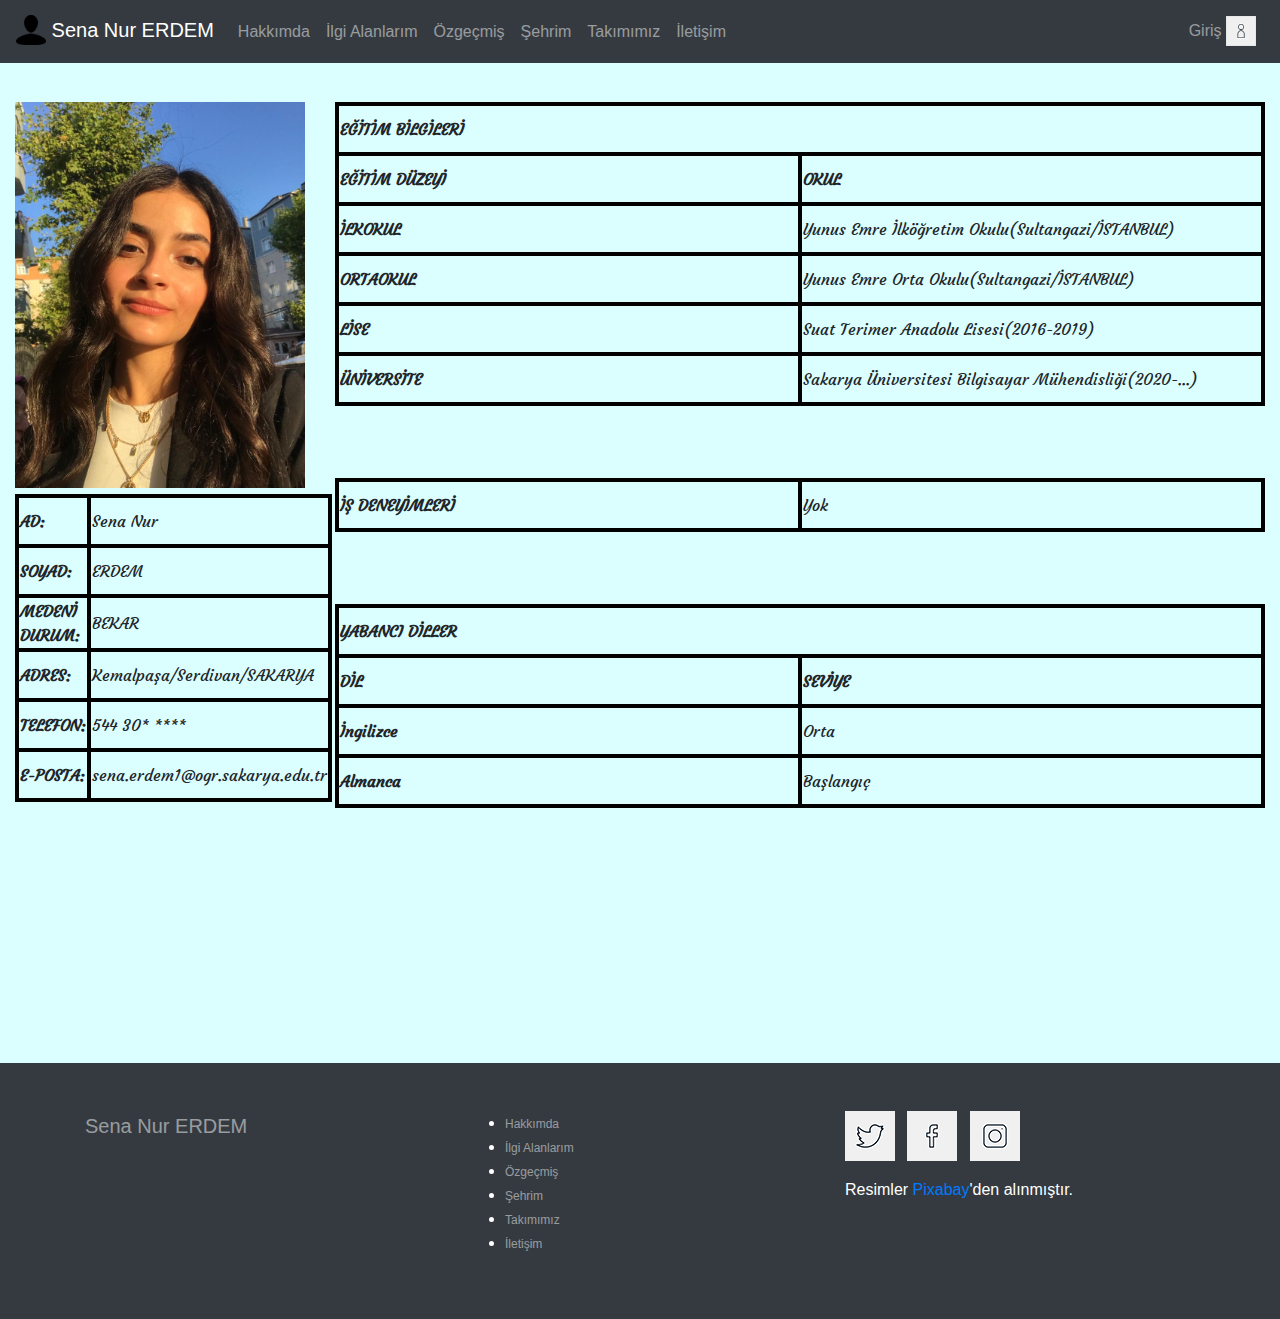
<file: ozgecmis.html>
<!DOCTYPE html>
<html lang="tr">
  <head>
    <meta charset="utf-8" />
    <meta
      name="viewport"
      content="width=device-width, initial-scale=1, shrink-to-fit=no"
    />
    <link rel="stylesheet" type="text/css" href="bootstrap.min.css" />
    <link rel="stylesheet" type="text/css" href="stilim.css" />

    <script src="jquery-3.4.1.slim.min.js"></script>
    <script src="popper.min.js"></script>
    <script src="bootstrap.min.js"></script>

    <title>Özgeçmiş(CV)</title>
  </head>
  <body>
    <nav class="navbar navbar-expand-lg navbar-dark bg-dark">
      <a class="navbar-brand" href="#">
        <img
          src="user-1633248_640.png"
          width="30"
          height="30"
          class="d-inline-block align-top"
          alt=""
        />
        Sena Nur ERDEM
      </a>
      <button
        class="navbar-toggler"
        type="button"
        data-toggle="collapse"
        data-target="#navbarSupportedContent"
        aria-controls="navbarSupportedContent"
        aria-expanded="false"
        aria-label="Toggle navigation"
      >
        <span class="navbar-toggler-icon"> </span>
      </button>

      <div class="collapse navbar-collapse" id="navbarSupportedContent">
        <ul class="navbar-nav mr-auto">
          <li class="nav-item">
            <a class="nav-link" href="index.html">Hakkımda</a>
          </li>
          <li class="nav-item">
            <a class="nav-link" href="ilgi-alanlarim.html">İlgi Alanlarım</a>
          </li>
          <li class="nav-item">
            <a class="nav-link" href="ozgecmis.html"
              >Özgeçmiş<span class="sr-only">(current)</span></a
            >
          </li>
          <li class="nav-item">
            <a class="nav-link" href="sehrim.html">Şehrim</a>
          </li>
          <li class="nav-item">
            <a class="nav-link" href="takimimiz.html">Takımımız</a>
          </li>
          <li class="nav-item">
            <a class="nav-link" href="iletisim.html">İletişim</a>
          </li>
        </ul>
        <ul class="navbar-nav justify-content-end">
          <li class="nav-item">
            <a class="nav-link" href="index.php"
              >Giriş <img src="GirisYapmamis.png" width="30px" alt=""
            /></a>
          </li>
        </ul>
      </div>
    </nav>
    <div class="container-fluid ozgecmis yazi-tipi">
      <div class="row">
        <div class="col-lg-3 ust-bosluk">
          <img src="cvfoto.jpg" alt="" /><br />
          <table>
            <tr>
              <th>AD:</th>
              <td>Sena Nur</td>
            </tr>
            <tr>
              <th>SOYAD:</th>
              <td>ERDEM</td>
            </tr>
            <tr>
              <th>MEDENİ DURUM:</th>
              <td>BEKAR</td>
            </tr>
            <tr>
              <th>ADRES:</th>
              <td>Kemalpaşa/Serdivan/SAKARYA</td>
            </tr>
            <tr>
              <th>TELEFON:</th>
              <td>544 30* ****</td>
            </tr>
            <tr>
              <th>E-POSTA:</th>
              <td>sena.erdem1@ogr.sakarya.edu.tr</td>
            </tr>
          </table>
        </div>
        <div class="col-lg-9 ust-bosluk">
          <table>
            <tr>
              <th colspan="2">EĞİTİM BİLGİLERİ</th>
            </tr>
            <tr>
              <th>EĞİTİM DÜZEYİ</th>
              <th>OKUL</th>
            </tr>
            <tr>
              <th>İLKOKUL</th>
              <td>Yunus Emre İlköğretim Okulu(Sultangazi/İSTANBUL)</td>
            </tr>
            <tr>
              <th>ORTAOKUL</th>
              <td>Yunus Emre Orta Okulu(Sultangazi/İSTANBUL)</td>
            </tr>
            <tr>
              <th>LİSE</th>
              <td>Suat Terimer Anadolu Lisesi(2016-2019)</td>
            </tr>
            <tr>
              <th>ÜNİVERSİTE</th>
              <td>Sakarya Üniversitesi Bilgisayar Mühendisliği(2020-...)</td>
            </tr>
          </table>
          <br /><br /><br />
          <table>
            <tr>
              <th>İŞ DENEYİMLERİ</th>
              <td>Yok</td>
            </tr>
          </table>
          <br /><br /><br />
          <table>
            <tr>
              <th colspan="2">YABANCI DİLLER</th>
            </tr>
            <tr>
              <th>DİL</th>
              <th>SEVİYE</th>
            </tr>
            <tr>
              <th>İngilizce</th>
              <td>Orta</td>
            </tr>
            <tr>
              <th>Almanca</th>
              <td>Başlangıç</td>
            </tr>
          </table>
        </div>
      </div>
      <div class="row">
        <div class="col-lg-3"></div>
        <div class="col-lg-9 ortala"></div>
      </div>
    </div>
    <footer class="bg-dark py-5 align-bottom">
      <div class="container text-white">
        <div class="row">
          <div class="col-md-4">
            <a class="footer-logo" href="index.html">Sena Nur ERDEM</a>
          </div>
          <div class="col-md-4">
            <ul>
              <li><a class="footer-text" href="index.html">Hakkımda</a></li>
              <li>
                <a class="footer-text" href="ilgi-alanlarim.html"
                  >İlgi Alanlarım</a
                >
              </li>
              <li><a class="footer-text" href="ozgecmis.html">Özgeçmiş</a></li>
              <li><a class="footer-text" href="sehrim.html">Şehrim</a></li>
              <li>
                <a class="footer-text" href="takimimiz.html">Takımımız</a>
              </li>
              <li><a class="footer-text" href="iletisim.html">İletişim</a></li>
            </ul>
          </div>
          <div class="col-md-4">
            <ul class="list-inline">
              <li class="list-inline-item">
                <a target="_blank" href="https://twitter.com/_senaaerdem"
                  ><img src="twitter.png" alt=""
                /></a>
              </li>
              <li class="list-inline-item">
                <a target="_blank" href="#"
                  ><img src="facebook.png" alt=""
                /></a>
              </li>
              <li class="list-inline-item">
                <a target="_blank" href="https://www.instagram.com/_ssenaerdem/"
                  ><img src="instagram.png" alt=""
                /></a>
              </li>
            </ul>
            <p>
              Resimler
              <a
                href="https://pixabay.com/tr/?utm_source=link-attribution&amp;utm_medium=referral&amp;utm_campaign=image&amp;utm_content=2935373"
                >Pixabay</a
              >'den alınmıştır.
            </p>
          </div>
        </div>
      </div>
    </footer>
    <script src="jquery-3.4.1.slim.min.js"></script>
    <script src="popper.min.js"></script>
    <script src="bootstrap.min.js"></script>
  </body>
</html>
</file>
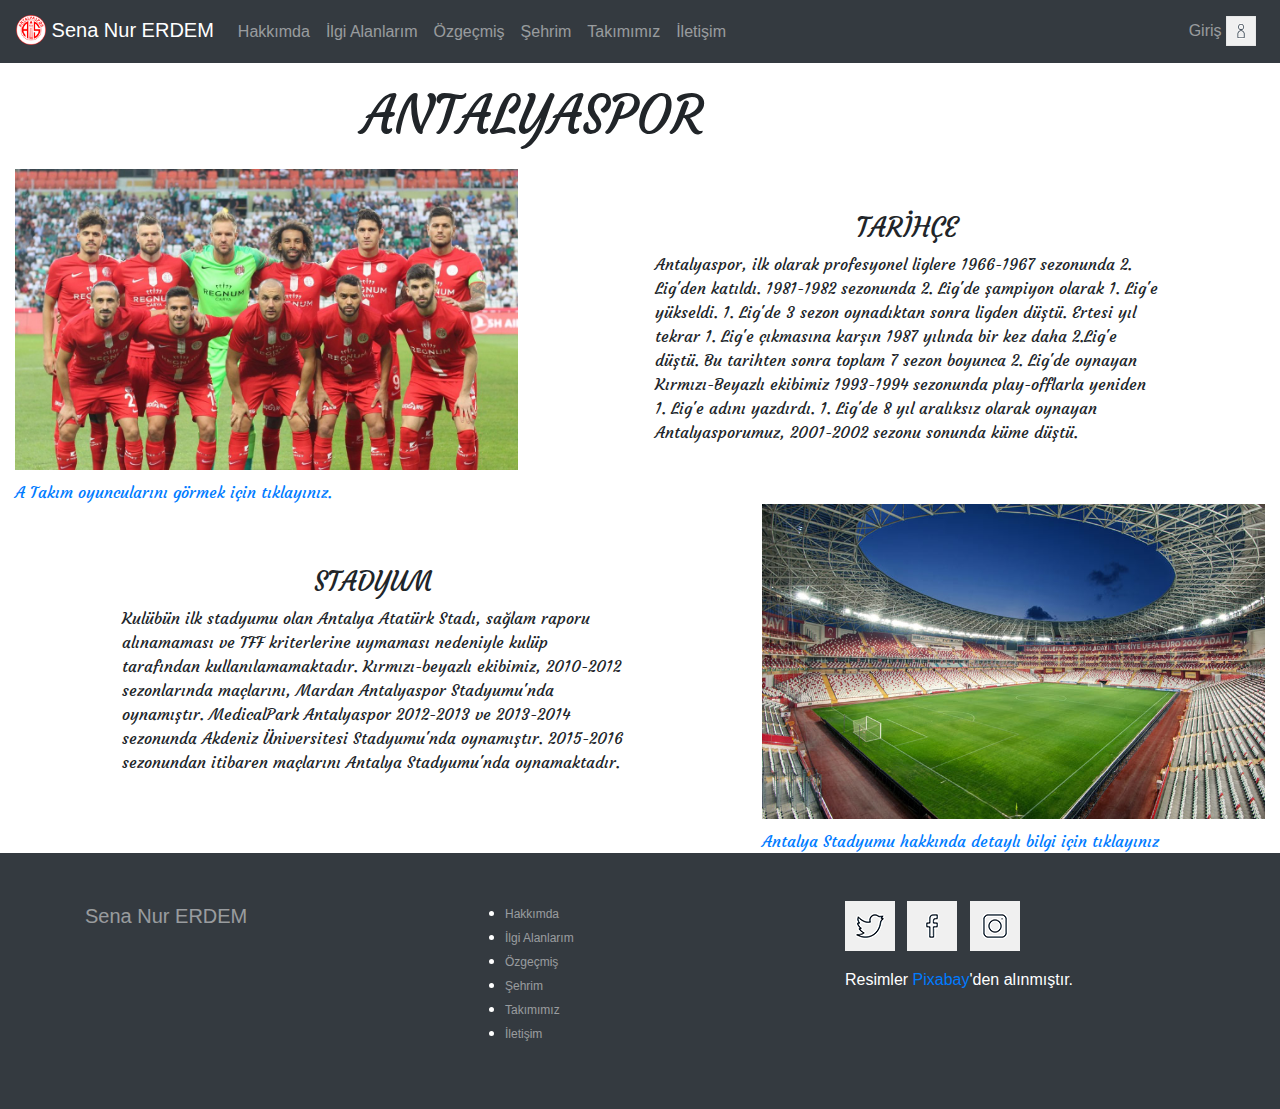
<file: takimimiz.html>
<!DOCTYPE html>
<html lang="tr">
  <head>
    <meta charset="utf-8" />
    <meta
      name="viewport"
      content="width=device-width, initial-scale=1, shrink-to-fit=no"
    />
    <link rel="stylesheet" type="text/css" href="css/bootstrap.min.css" />
    <link rel="stylesheet" type="text/css" href="css/stilim.css" />

    <script src="js/jquery-3.4.1.slim.min.js"></script>
    <script src="js/popper.min.js"></script>
    <script src="js/bootstrap.min.js"></script>

    <title>Takımımız</title>
  </head>
  <body>
    <nav class="navbar navbar-expand-lg navbar-dark bg-dark">
      <a class="navbar-brand" href="#">
        <img
          src="image/LogoTakim.png"
          width="30"
          height="30"
          class="d-inline-block align-top"
          alt=""
        />
        Sena Nur ERDEM
      </a>
      <button
        class="navbar-toggler"
        type="button"
        data-toggle="collapse"
        data-target="#navbarSupportedContent"
        aria-controls="navbarSupportedContent"
        aria-expanded="false"
        aria-label="Toggle navigation"
      >
        <span class="navbar-toggler-icon"></span>
      </button>

      <div class="collapse navbar-collapse" id="navbarSupportedContent">
        <ul class="navbar-nav mr-auto">
          <li class="nav-item">
            <a class="nav-link" href="index.html">Hakkımda</a>
          </li>
          <li class="nav-item">
            <a class="nav-link" href="ilgi-alanlarim.html">İlgi Alanlarım</a>
          </li>
          <li class="nav-item">
            <a class="nav-link" href="ozgecmis.html">Özgeçmiş</a>
          </li>
          <li class="nav-item">
            <a class="nav-link" href="sehrim.html">Şehrim</a>
          </li>
          <li class="nav-item">
            <a class="nav-link" href="takimimiz.html"
              >Takımımız<span class="sr-only">(current)</span></a
            >
          </li>
          <li class="nav-item">
            <a class="nav-link" href="iletisim.html">İletişim</a>
          </li>
        </ul>
        <ul class="navbar-nav justify-content-end">
          <li class="nav-item">
            <a class="nav-link" href="index.php"
              >Giriş <img src="image/GirisYapmamis.png" width="30px" alt=""
            /></a>
          </li>
        </ul>
      </div>
    </nav>
    <div class="container-fluid yazi-tipi">
      <div class="row">
        <div class="col-md-10 hakkimda-div">
          <h1>ANTALYASPOR</h1>
        </div>
      </div>
      <div class="row">
        <div class="col-md-5">
          <a href="https://www.antalyaspor.com.tr/tr/a-takim"
            ><img class="" src="image/takim.jpg" /> A Takım oyuncularını görmek
            için tıklayınız.</a
          >
        </div>
        <div class="col-md-5 ortala">
          <h2>TARİHÇE</h2>
          <p title="tarihi">
            Antalyaspor, ilk olarak profesyonel liglere 1966-1967 sezonunda 2.
            Lig'den katıldı. 1981-1982 sezonunda 2. Lig'de şampiyon olarak 1.
            Lig'e yükseldi. 1. Lig'de 3 sezon oynadıktan sonra ligden düştü.
            Ertesi yıl tekrar 1. Lig'e çıkmasına karşın 1987 yılında bir kez
            daha 2.Lig'e düştü. Bu tarihten sonra toplam 7 sezon boyunca 2.
            Lig'de oynayan Kırmızı-Beyazlı ekibimiz 1993-1994 sezonunda
            play-offlarla yeniden 1. Lig'e adını yazdırdı. 1. Lig'de 8 yıl
            aralıksız olarak oynayan Antalyasporumuz, 2001-2002 sezonu sonunda
            küme düştü.
          </p>
        </div>
      </div>
      <div class="row">
        <div class="col-md-5 ortala">
          <h2>STADYUM</h2>
          <p title="festival">
            Kulübün ilk stadyumu olan Antalya Atatürk Stadı, sağlam raporu
            alınamaması ve TFF kriterlerine uymaması nedeniyle kulüp tarafından
            kullanılamamaktadır. Kırmızı-beyazlı ekibimiz, 2010-2012
            sezonlarında maçlarını, Mardan Antalyaspor Stadyumu'nda oynamıştır.
            MedicalPark Antalyaspor 2012-2013 ve 2013-2014 sezonunda Akdeniz
            Üniversitesi Stadyumu'nda oynamıştır. 2015-2016 sezonundan itibaren
            maçlarını Antalya Stadyumu'nda oynamaktadır.
          </p>
        </div>
        <div class="col-md-5">
          <a
            href="https://www.antalyaspor.com.tr/tr/tesislerimiz/antalyaspor-stadyumu.html"
            ><img class="" src="image/stadyum.jpg" />Antalya Stadyumu hakkında
            detaylı bilgi için tıklayınız</a
          >
        </div>
      </div>
    </div>
    <footer class="bg-dark py-5 align-bottom">
      <div class="container text-white">
        <div class="row">
          <div class="col-md-4">
            <a class="footer-logo" href="index.html">Sena Nur ERDEM</a>
          </div>
          <div class="col-md-4">
            <ul>
              <li><a class="footer-text" href="index.html">Hakkımda</a></li>
              <li>
                <a class="footer-text" href="ilgi-alanlarim.html"
                  >İlgi Alanlarım</a
                >
              </li>
              <li><a class="footer-text" href="ozgecmis.html">Özgeçmiş</a></li>
              <li><a class="footer-text" href="sehrim.html">Şehrim</a></li>
              <li>
                <a class="footer-text" href="takimimiz.html">Takımımız</a>
              </li>
              <li><a class="footer-text" href="iletisim.html">İletişim</a></li>
            </ul>
          </div>
          <div class="col-md-4">
            <ul class="list-inline">
              <li class="list-inline-item">
                <a target="_blank" href="https://twitter.com/_senaaerdem"
                  ><img src="image/twitter.png" alt=""
                /></a>
              </li>
              <li class="list-inline-item">
                <a target="_blank" href="#"
                  ><img src="image/facebook.png" alt=""
                /></a>
              </li>
              <li class="list-inline-item">
                <a target="_blank" href="https://www.instagram.com/_ssenaerdem/"
                  ><img src="image/instagram.png" alt=""
                /></a>
              </li>
            </ul>
            <p>
              Resimler
              <a
                href="https://pixabay.com/tr/?utm_source=link-attribution&amp;utm_medium=referral&amp;utm_campaign=image&amp;utm_content=2935373"
                >Pixabay</a
              >'den alınmıştır.
            </p>
          </div>
        </div>
      </div>
    </footer>
    <script src="js/jquery-3.4.1.slim.min.js"></script>
    <script src="js/popper.min.js"></script>
    <script src="js/bootstrap.min.js"></script>
  </body>
</html>
</file>
<file: css/stilim.css>
@import url("https://fonts.googleapis.com/css2?family=Courgette&display=swap");
body {
  margin: 0%;
  min-height: 100% !important;
}

.footer-text {
  color: rgba(255, 255, 255, 0.5);
  font-size: 9pt;
  text-decoration: none;
}

.footer-logo {
  color: rgba(255, 255, 255, 0.5);
  font-size: 15pt;
}

.sehrim-arka-plan {
  background-image: url("../antalyam2.jpg");
  background-position: center;
  background-repeat: no-repeat;
  background-size: auto;
  min-height: 1500px;
}
.ilgi-alanlarim-arka-plan {
  background-image: url("../image/ilgi-arka-plan.jpg");
  background-position: center;
  background-repeat: no-repeat;
  background-size: auto;
  min-height: 1500px;
}
.slayt {
  width: 70%;
  margin: auto;
  border-radius: 10%;
}
.iletisim-arka-plan {
  margin-top: 5%;
  height: 900px;
}
.divAlani {
  background-color: #79dae8;
  border-radius: 5%;
  height: fit-content;
  size: initial;
  border: white;
  border-style: groove;
  align-items: flex-end;
  align-items: center;
  margin: 1%;
  margin-left: 5%;
  opacity: 0.78;
}
.divAlani2 {
  background-color: #9772fb;
  opacity: 0.75;
  border-radius: 5%;
  height: fit-content;
  size: initial;
  border: white;
  border-style: groove;
  align-items: flex-end;
  align-items: center;
  margin: 1%;
  margin-left: 5%;
}
.bosdiv {
  height: 60px;
}

.hakkimdaBaslik {
  font-family: "Gill Sans", "Gill Sans MT", Calibri, "Trebuchet MS", sans-serif;
  margin-top: 5%;
  text-align: center;
  color: #a58faa;
  text-shadow: 3px 2px 1px white;
}
h1 {
  font-family: "Courgette", cursive;
  font-size: 40pt;
  text-align: center;
  opacity: 1;
  margin: 2%;
}
h2 {
  font-family: "Courgette", cursive;
  font-size: 20pt;
  text-align: center;
  opacity: 1;
}
.paragraf {
  font-family: "Courgette", cursive;
  font-size: 12pt;
  text-align: center;
  display: none;
  opacity: 1;
}
.iletisim-arka {
  background-image: url("image/iletisim-arka-plan.jpg");
  background-position: top;
  background-repeat: no-repeat;
  background-size: cover;
  -webkit-background-size: cover;
  -moz-background-size: cover;
  -o-background-size: cover;
  min-height: 1300px;
}

.row-yukseklik {
  height: 1000px;
}
.div-buyuk {
  width: 100%;
  background-color: whitesmoke;
  opacity: 0.7;
  font-family: "Courgette", cursive;
  font-size: 12pt;
  margin-top: 5%;
  margin-bottom: 5%;
  padding: 6%;
}
.sagayasla {
  margin-right: 2%;
}
.iletisim-div {
  background-color: rgb(200, 242, 250);
  border: 3px;
  padding: 1.5%;
  align-items: flex-end;
}
.yazi-tipi {
  font-family: "Courgette", cursive;
}
.iletisim-yazi {
  font-family: "Courgette", cursive;
  font-size: 12pt;
  color: black;
}
.kaleici-arka {
  background: url("../image/kaleici.jpg");
  background-position: center;
  background-repeat: no-repeat;
  background-size: 100%;
  -webkit-background-size: 100%;
  -moz-background-size: 100%;
  -o-background-size: 100%;
}
.container-fluid {
  height: 100%;
}
.miras-div {
  margin: 3%;
  background: #f8b400;
  background-size: cover;
  opacity: 0.7;
  height: fit-content;
}
.aspendos-arka {
  background: url("../image/aspendos.jpg");
  background-position: center;
  background-repeat: no-repeat;
  background-size: 100%;
  -webkit-background-size: 100%;
  -moz-background-size: 100%;
  -o-background-size: 100%;
}
.duden-arka {
  background: url("../image/duden.jpg");
  background-position: center;
  background-repeat: no-repeat;
  background-size: 100%;
  -webkit-background-size: 100%;
  -moz-background-size: 100%;
  -o-background-size: 100%;
}
.tarih-yazi {
  opacity: 4;
  color: black;
  font-family: "Courgette", cursive;
  font-size: 12pt;
}
.apollon-arka {
  background: url("../image/apollon.jpg");
  background-position: center;
  background-repeat: no-repeat;
  background-size: 100%;
  -webkit-background-size: 100%;
  -moz-background-size: 100%;
  -o-background-size: 100%;
}
.hakkimda-arka {
  background: url("https://pixabay.com/get/54e0d0464f54ab14f6d1867dda35367b1d36deed5055764c_1920.jpg");
  background-position: center;
  background-repeat: no-repeat;
  background-size: cover;
  -webkit-background-size: cover;
  -moz-background-size: cover;
  -o-background-size: cover;
}
.ortala {
  clear: both;
  margin: auto !important;
}
img {
  padding: 0;
  max-width: 100%;
  margin-bottom: 2%;
}
.hakkimda-divleri {
  padding: 2%;
  margin: 2%;
  border-radius: 8%;
  background-color: #ededd0;
  opacity: 0.8;
  color: #907fa4;
  text-shadow: white;
  font-size: 16pt;
}
.ozgecmis {
  min-height: 1000px;
  background-color: rgb(219, 255, 255);
}
table,
th,
td {
  border: 4px solid black;
  border-collapse: collapse;
  align-items: center;
}
th,
td {
  height: 50px;
  width: 50%;
}
.ust-bosluk {
  margin-top: 3%;
}
table {
  width: inherit;
}
.login-container {
  background: url("../image/loginArkaPlan.jpg");
  background-position: center;
  background-repeat: no-repeat;
  background-size: cover;
  -webkit-background-size: cover;
  -moz-background-size: cover;
  -o-background-size: cover;
  min-height: 900px;
}
.login-row {
  height: 100px;
}
.login-div {
  margin: auto;
  background-color: white;
  border-radius: 20%;
  height: 400px;
}
h3 {
  margin-top: 2%;
  font-family: "Courgette", cursive;
  font-size: 20pt;
  text-align: center;
  opacity: 1;
}
.login-input {
  margin: 5%;
  margin-right: 35%;
  margin-left: 35%;
  width: 30%;
}
.iletisim-arka-plan {
  background-color: #4d4c7d;
  background-position: center;
  background-repeat: no-repeat;
  background-size: auto;
  min-height: 1500px;
  opacity: 0.7;
  color: #e9d5da;
}
.form-group {
  font-family: "Gill Sans", "Gill Sans MT", Calibri, "Trebuchet MS", sans-serif;
}
.btn-gonder {
  background-color: green;
  border: solid 2px #e9d5da;
}
.btn-gonder:hover {
  color: green;
  background-color: #e9d5da;
  border: solid 2px green;
}
.btn-temizle {
  background-color: red;
  border: solid 2px #e9d5da;
}
.btn-temizle:hover {
  color: red;
  background-color: #e9d5da;
  border: solid 2px red;
}
.iletisim {
  background-color: #e9d5da;
  opacity: 0.9;
  font-family: "Gill Sans", "Gill Sans MT", Calibri, "Trebuchet MS", sans-serif;
}
.dis {
  width: fit-content;
  text-align: center;
  justify-content: center;
  align-items: center;
  font-family: monospace;
  font-size: 1rem;
  background-color: #cecece;
  border-radius: 9px;
}
.ic {
  width: 90%;
  margin: 5%;
  margin-bottom: 1%;
}

input {
  background-color: white;
  color: black;
  font-weight: 550;
  text-transform: uppercase;
  font-family: "Lucida Sans", "Lucida Sans Regular", "Lucida Grande",
    "Lucida Sans Unicode", Geneva, Verdana, sans-serif;
  border: none;
  border-bottom: 1px solid red;
  height: 25px;
  text-align: center;
  border-radius: 100px;
  -webkit-border-radius: 100px;
  -moz-border-radius: 100px;
  -ms-border-radius: 100px;
  -o-border-radius: 100px;
}
</file>
<file: stilim.css>
@import url("https://fonts.googleapis.com/css2?family=Courgette&display=swap");
body {
  margin: 0%;
  min-height: 100% !important;
}

.footer-text {
  color: rgba(255, 255, 255, 0.5);
  font-size: 9pt;
  text-decoration: none;
}

.footer-logo {
  color: rgba(255, 255, 255, 0.5);
  font-size: 15pt;
}

.sehrim-arka-plan {
  background-image: url("antalyam2.jpg");
  background-position: center;
  background-repeat: no-repeat;
  background-size: auto;
  min-height: 1500px;
}
.ilgi-alanlarim-arka-plan {
  background-image: url("ilgi-arka-plan.jpg");
  background-position: center;
  background-repeat: no-repeat;
  background-size: auto;
  min-height: 1500px;
}
.slayt {
  width: 70%;
  margin: auto;
  border-radius: 10%;
}
.iletisim-arka-plan {
  margin-top: 5%;
  height: 900px;
}
.divAlani {
  background-color: #79dae8;
  border-radius: 5%;
  height: fit-content;
  size: initial;
  border: white;
  border-style: groove;
  align-items: flex-end;
  align-items: center;
  margin: 1%;
  margin-left: 5%;
  opacity: 0.78;
}
.divAlani2 {
  background-color: #9772fb;
  opacity: 0.75;
  border-radius: 5%;
  height: fit-content;
  size: initial;
  border: white;
  border-style: groove;
  align-items: flex-end;
  align-items: center;
  margin: 1%;
  margin-left: 5%;
}
.bosdiv {
  height: 60px;
}

.hakkimdaBaslik {
  font-family: "Gill Sans", "Gill Sans MT", Calibri, "Trebuchet MS", sans-serif;
  margin-top: 5%;
  text-align: center;
  color: #a58faa;
  text-shadow: 3px 2px 1px white;
}
h1 {
  font-family: "Courgette", cursive;
  font-size: 40pt;
  text-align: center;
  opacity: 1;
  margin: 2%;
}
h2 {
  font-family: "Courgette", cursive;
  font-size: 20pt;
  text-align: center;
  opacity: 1;
}
.paragraf {
  font-family: "Courgette", cursive;
  font-size: 12pt;
  text-align: center;
  display: none;
  opacity: 1;
}
.iletisim-arka {
  background-image: url("iletisim-arka-plan.jpg");
  background-position: top;
  background-repeat: no-repeat;
  background-size: cover;
  -webkit-background-size: cover;
  -moz-background-size: cover;
  -o-background-size: cover;
  min-height: 1300px;
}

.row-yukseklik {
  height: 1000px;
}
.div-buyuk {
  width: 100%;
  background-color: whitesmoke;
  opacity: 0.7;
  font-family: "Courgette", cursive;
  font-size: 12pt;
  margin-top: 5%;
  margin-bottom: 5%;
  padding: 6%;
}
.sagayasla {
  margin-right: 2%;
}
.iletisim-div {
  background-color: rgb(200, 242, 250);
  border: 3px;
  padding: 1.5%;
  align-items: flex-end;
}
.yazi-tipi {
  font-family: "Courgette", cursive;
}
.iletisim-yazi {
  font-family: "Courgette", cursive;
  font-size: 12pt;
  color: black;
}
.kaleici-arka {
  background: url("kaleici.jpg");
  background-position: center;
  background-repeat: no-repeat;
  background-size: 100%;
  -webkit-background-size: 100%;
  -moz-background-size: 100%;
  -o-background-size: 100%;
}
.container-fluid {
  height: 100%;
}
.miras-div {
  margin: 3%;
  background: #f8b400;
  background-size: cover;
  opacity: 0.7;
  height: fit-content;
}
.aspendos-arka {
  background: url("aspendos.jpg");
  background-position: center;
  background-repeat: no-repeat;
  background-size: 100%;
  -webkit-background-size: 100%;
  -moz-background-size: 100%;
  -o-background-size: 100%;
}
.duden-arka {
  background: url("duden.jpg");
  background-position: center;
  background-repeat: no-repeat;
  background-size: 100%;
  -webkit-background-size: 100%;
  -moz-background-size: 100%;
  -o-background-size: 100%;
}
.tarih-yazi {
  opacity: 4;
  color: black;
  font-family: "Courgette", cursive;
  font-size: 12pt;
}
.apollon-arka {
  background: url("apollon.jpg");
  background-position: center;
  background-repeat: no-repeat;
  background-size: 100%;
  -webkit-background-size: 100%;
  -moz-background-size: 100%;
  -o-background-size: 100%;
}
.hakkimda-arka {
  background: url("https://pixabay.com/get/54e0d0464f54ab14f6d1867dda35367b1d36deed5055764c_1920.jpg");
  background-position: center;
  background-repeat: no-repeat;
  background-size: cover;
  -webkit-background-size: cover;
  -moz-background-size: cover;
  -o-background-size: cover;
}
.ortala {
  clear: both;
  margin: auto !important;
}
img {
  padding: 0;
  max-width: 100%;
  margin-bottom: 2%;
}
.hakkimda-divleri {
  padding: 2%;
  margin: 2%;
  border-radius: 8%;
  background-color: #ededd0;
  opacity: 0.8;
  color: #907fa4;
  text-shadow: white;
  font-size: 16pt;
}
.ozgecmis {
  min-height: 1000px;
  background-color: rgb(219, 255, 255);
}
table,
th,
td {
  border: 4px solid black;
  border-collapse: collapse;
  align-items: center;
}
th,
td {
  height: 50px;
  width: 50%;
}
.ust-bosluk {
  margin-top: 3%;
}
table {
  width: inherit;
}
.login-container {
  background: url("loginArkaPlan.jpg");
  background-position: center;
  background-repeat: no-repeat;
  background-size: cover;
  -webkit-background-size: cover;
  -moz-background-size: cover;
  -o-background-size: cover;
  min-height: 900px;
}
.login-row {
  height: 100px;
}
.login-div {
  margin: auto;
  background-color: white;
  border-radius: 20%;
  height: 400px;
}
h3 {
  margin-top: 2%;
  font-family: "Courgette", cursive;
  font-size: 20pt;
  text-align: center;
  opacity: 1;
}
.login-input {
  margin: 5%;
  margin-right: 35%;
  margin-left: 35%;
  width: 30%;
}
.iletisim-arka-plan {
  background-color: #4d4c7d;
  background-position: center;
  background-repeat: no-repeat;
  background-size: auto;
  min-height: 1500px;
  opacity: 0.7;
  color: #e9d5da;
}
.form-group {
  font-family: "Gill Sans", "Gill Sans MT", Calibri, "Trebuchet MS", sans-serif;
}
.btn-gonder {
  background-color: green;
  border: solid 2px #e9d5da;
}
.btn-gonder:hover {
  color: green;
  background-color: #e9d5da;
  border: solid 2px green;
}
.btn-temizle {
  background-color: red;
  border: solid 2px #e9d5da;
}
.btn-temizle:hover {
  color: red;
  background-color: #e9d5da;
  border: solid 2px red;
}
.iletisim {
  background-color: #e9d5da;
  opacity: 0.9;
  font-family: "Gill Sans", "Gill Sans MT", Calibri, "Trebuchet MS", sans-serif;
}
.dis {
  width: fit-content;
  text-align: center;
  justify-content: center;
  align-items: center;
  font-family: monospace;
  font-size: 1rem;
  background-color: #cecece;
  border-radius: 9px;
}
.ic {
  width: 90%;
  margin: 5%;
  margin-bottom: 1%;
}

input {
  background-color: white;
  color: black;
  font-weight: 550;
  text-transform: uppercase;
  font-family: "Lucida Sans", "Lucida Sans Regular", "Lucida Grande",
    "Lucida Sans Unicode", Geneva, Verdana, sans-serif;
  border: none;
  border-bottom: 1px solid red;
  height: 25px;
  text-align: center;
  border-radius: 100px;
  -webkit-border-radius: 100px;
  -moz-border-radius: 100px;
  -ms-border-radius: 100px;
  -o-border-radius: 100px;
}
</file>
